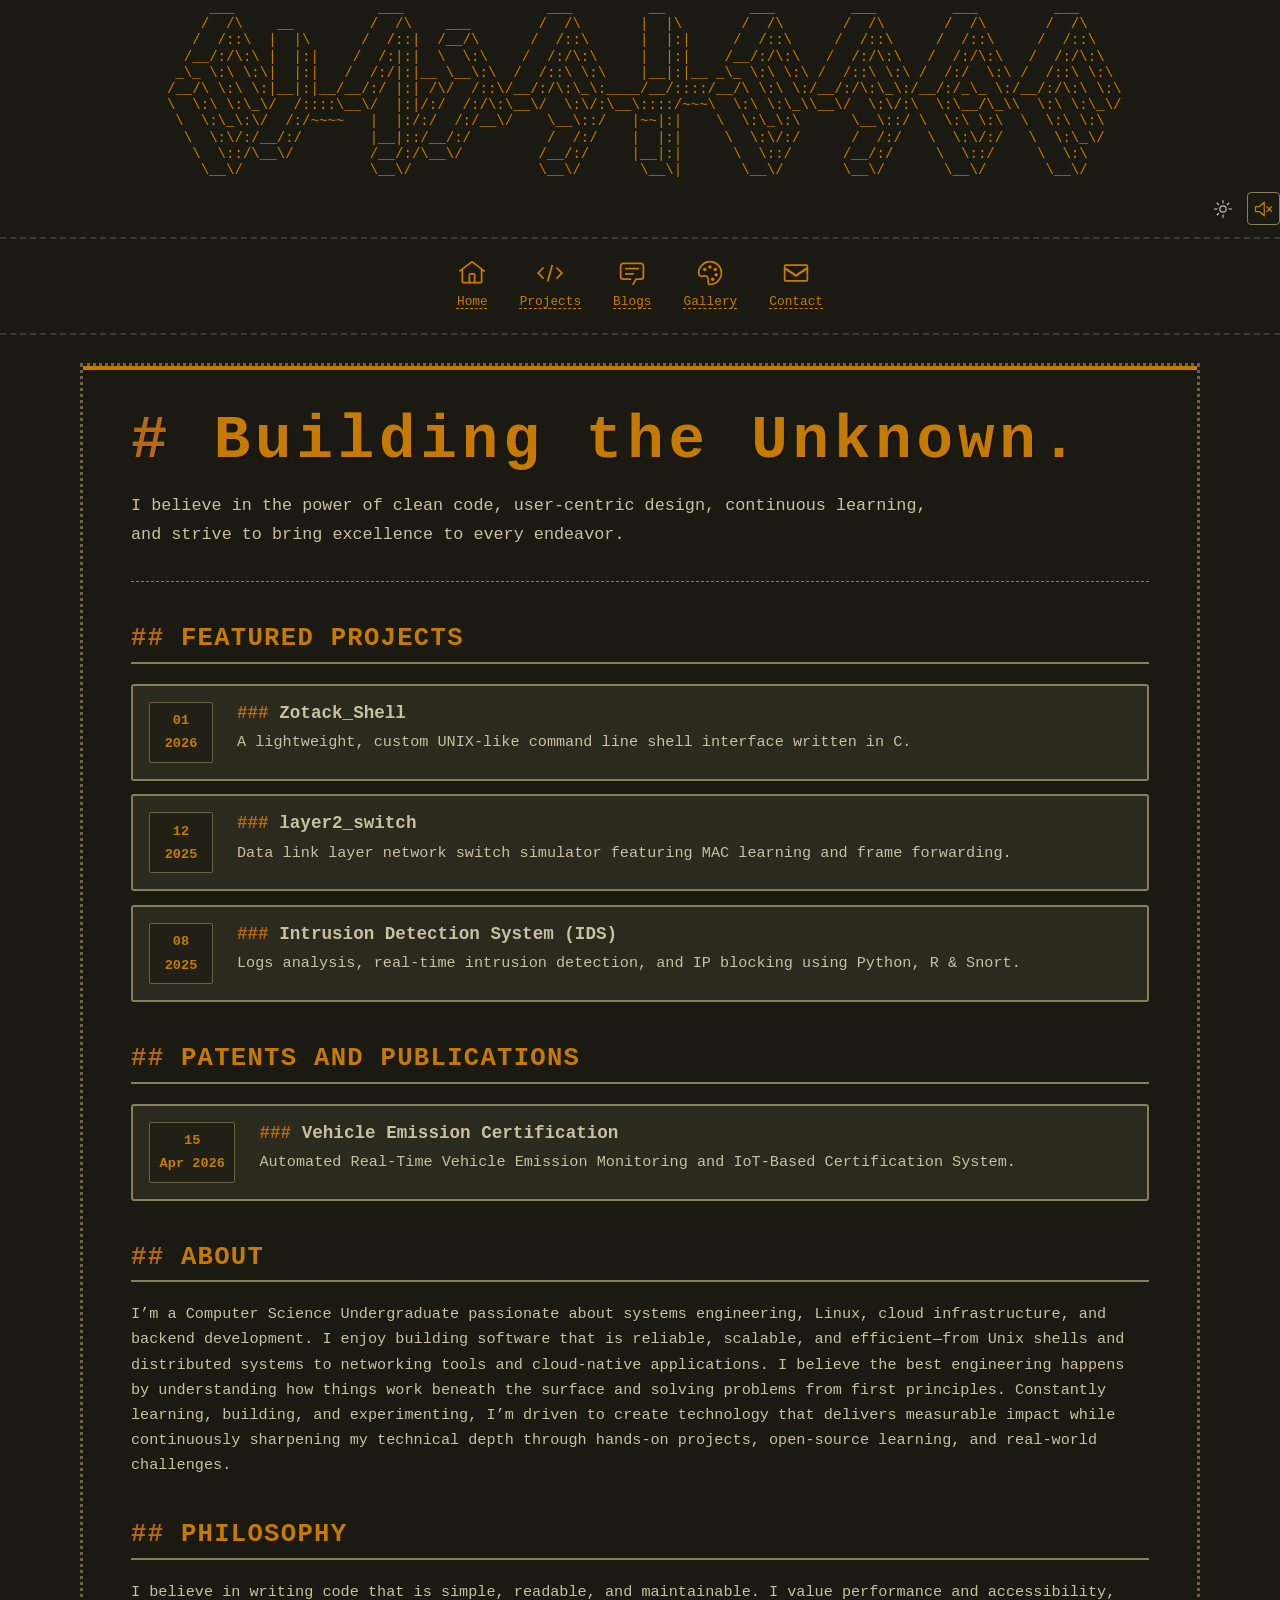
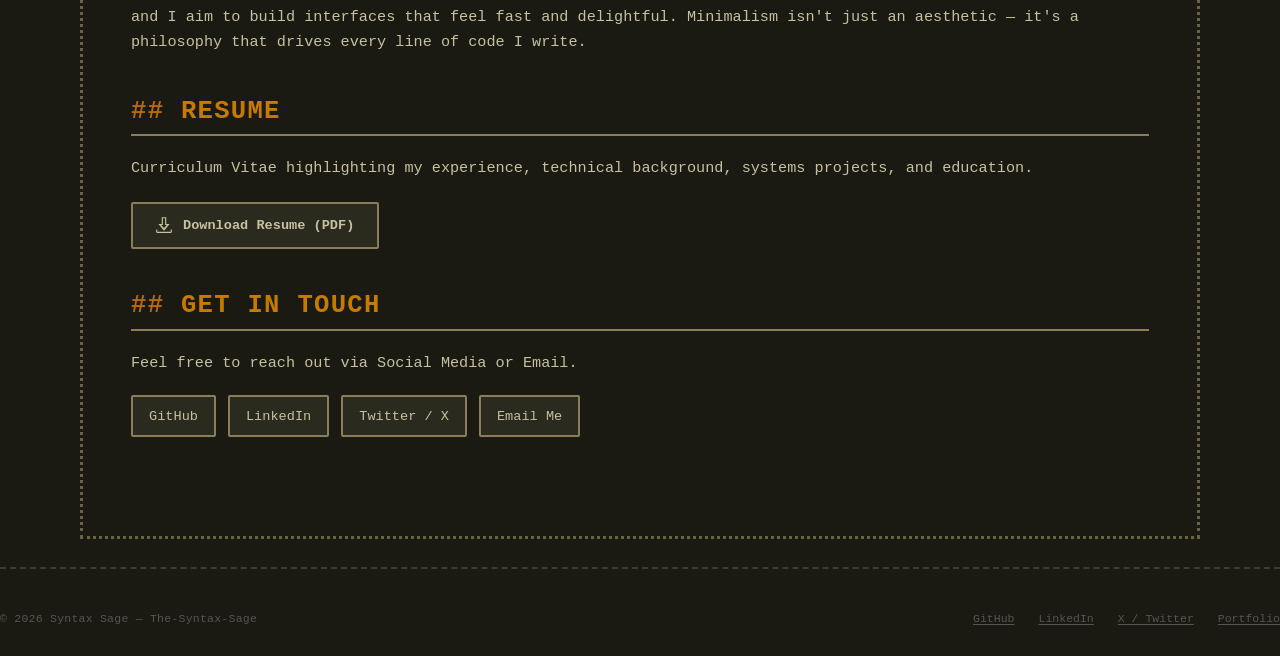
<file: index.html>
<!DOCTYPE html>
<html lang="en" class="dk">

<head>
    <meta charset="UTF-8">
    <meta name="viewport" content="width=device-width, initial-scale=1.0">
    <meta name="description" content="Portfolio — Syntax Sage Retro Demo 3">
    <meta property="og:title" content="Portfolio // Syntax Sage">
    <meta property="og:description" content="A fast, ultra-minimal retro styled personal portfolio">
    <meta property="og:type" content="website">
    <title>Portfolio Template // Syntax Sage</title>

    <link rel="stylesheet" href="style.css">

    <style>
        /* ===== DEMO PAGE 3 — RETRO TEMPLATE WITHOUT SEARCH ===== */

        body {
            max-width: 100%;
            padding: 0;
            background: var(--blog-bg);
            font-family: "Courier New", Courier, monospace;
        }

        /* Custom color tokens matching demo.html */
        :root {
            --blog-bg: #1a1a12;
            --blog-fg: #c8c0a0;
            --blog-heading: #c67a00;
            --blog-subtitle: #a09878;
            --blog-border: #8a7e5a;
            --blog-border-dot: #6a6244;
            --blog-card-border: #3a9bb5;
            --blog-card-bg: #2a2a1e;
            --blog-gold-line: #c67a00;
            --blog-count-fg: #b0a878;
        }

        html:not(.dk) {
            --blog-bg: #ffffff;
            --blog-fg: #2c2818;
            --blog-heading: #803200;
            --blog-subtitle: #4a3e20;
            --blog-border: #d0c8a8;
            --blog-border-dot: #b0a880;
            --blog-card-border: #3a9bb5;
            --blog-card-bg: #ffffff;
            --blog-gold-line: #803200;
            --blog-count-fg: #4a3e20;
        }

        /* Page wrapper with retro dotted border */
        .blog-page {
            max-width: 72rem;
            margin: 0 auto;
            padding: 1rem;
            min-height: 100vh;
        }

        .blog-frame {
            border: 3px dotted var(--blog-border-dot);
            padding: 2.5rem 3rem 3.5rem;
            position: relative;
        }

        /* Gold accent line at top */
        .blog-frame::before {
            content: "";
            position: absolute;
            top: 0;
            left: 0;
            right: 0;
            height: 4px;
            background: var(--blog-gold-line);
        }

        /* Retro Main Hero & Content Styling */
        .retro-hero {
            padding-bottom: 2rem;
            border-bottom: 1px dashed var(--blog-border);
            margin-bottom: 2.5rem;
        }

        .retro-hero h1 {
            font-family: "Courier New", Courier, monospace;
            font-size: clamp(2.2rem, 5vw, 3.8rem);
            font-weight: 900;
            color: var(--blog-heading);
            letter-spacing: 0.08em;
            margin: 0 0 1rem;
            line-height: 1.15;
            text-shadow: 2px 2px 0 rgba(0, 0, 0, 0.2);
        }

        .retro-hero p {
            font-size: 1.05rem;
            color: var(--blog-fg);
            line-height: 1.7;
            max-width: 52rem;
            margin: 0;
        }

        .retro-section {
            margin-bottom: 2.5rem;
        }

        .retro-section h2 {
            font-family: "Courier New", Courier, monospace;
            font-size: 1.6rem;
            font-weight: 800;
            color: var(--blog-heading);
            letter-spacing: 0.05em;
            margin-top: 0;
            margin-bottom: 1.25rem;
            padding-bottom: 0.4rem;
            border-bottom: 2px solid var(--blog-border);
            text-transform: uppercase;
        }

        .retro-section p {
            font-size: 0.95rem;
            line-height: 1.65;
            color: var(--blog-fg);
        }

        /* Retro List Layout for Featured Projects & Publications */
        .retro-list {
            list-style: none;
            padding: 0;
            margin: 0 0 2rem;
        }

        .retro-list-item {
            display: flex;
            align-items: flex-start;
            gap: 1.5rem;
            padding: 1rem;
            margin-bottom: 0.85rem;
            background: var(--blog-card-bg);
            border: 2px solid var(--blog-border);
            border-radius: 3px;
            transition: transform 0.2s ease, border-color 0.2s ease;
        }

        .retro-list-item:hover {
            transform: translateX(4px);
            border-color: var(--blog-heading);
        }

        .retro-time {
            display: flex;
            flex-direction: column;
            align-items: center;
            justify-content: center;
            min-width: 4rem;
            padding: 0.4rem 0.6rem;
            background: rgba(0, 0, 0, 0.25);
            border: 1px solid var(--blog-border-dot);
            color: var(--blog-heading);
            font-weight: bold;
            font-size: 0.85rem;
            text-align: center;
            border-radius: 2px;
        }

        .retro-item-content {
            flex: 1;
        }

        .retro-item-title {
            font-size: 1.1rem;
            font-weight: bold;
            margin: 0 0 0.35rem;
        }

        .retro-item-title a {
            color: var(--blog-fg);
            text-decoration: none;
            transition: color 0.2s ease;
        }

        .retro-item-title a:hover {
            color: var(--blog-heading);
            text-decoration: underline;
        }

        .retro-item-desc {
            font-size: 0.88rem;
            color: var(--blog-subtitle);
            line-height: 1.5;
            margin: 0;
        }

        /* Tags list */
        .retro-tags {
            display: flex;
            gap: 0.75rem;
            flex-wrap: wrap;
            list-style: none;
            padding: 0;
            margin-top: 1rem;
        }

        .retro-tag-btn {
            display: inline-block;
            padding: 0.45rem 1rem;
            border: 2px solid var(--blog-border);
            background: var(--blog-card-bg);
            color: var(--blog-fg);
            font-family: inherit;
            font-size: 0.85rem;
            text-decoration: none;
            border-radius: 2px;
            transition: all 0.2s ease;
        }

        .retro-tag-btn:hover {
            border-color: var(--blog-heading);
            color: var(--blog-heading);
        }

        /* ASCII Header Overrides */
        .ascii-header {
            overflow: hidden;
            text-align: center;
            margin-bottom: 0;
        }

        .ascii-header>div {
            display: flex;
            flex-direction: column;
            align-items: center;
            gap: 0;
        }

        .ascii-header .site-title {
            font-style: normal;
            font-weight: normal;
            width: 100%;
            overflow: hidden;
        }

        .ascii-header .site-title pre {
            font-family: "Courier New", Courier, monospace;
            font-size: clamp(0.35rem, 1.1vw, 0.9rem);
            line-height: 1.15;
            color: var(--title-fg);
            margin: 0;
            padding: 0;
            white-space: pre;
            display: inline-block;
            text-align: left;
        }

        .header-controls {
            display: flex;
            flex-direction: row;
            justify-content: space-between;
            align-items: center;
            width: 100%;
            margin-top: 0.25rem;
        }

        nav {
            padding: 0.5rem 2.5rem;
        }

        @media (max-width: 768px) {
            .blog-frame {
                padding: 1.5rem 1.25rem 2rem;
            }

            .retro-list-item {
                flex-direction: column;
                gap: 0.75rem;
            }

            .retro-time {
                align-self: flex-start;
                flex-direction: row;
                gap: 0.4rem;
                min-width: auto;
            }

            nav {
                padding: 0.5rem 1rem;
            }
        }
    </style>
</head>

<body>
    <svg xmlns="http://www.w3.org/2000/svg" style="display:none">
        <symbol id="home" viewBox="0 0 32 32">
            <path
                d="M16.6123,2.2138a1.01,1.01,0,0,0-1.2427,0L1,13.4194l1.2427,1.5717L4,13.6209V26a2.0041,2.0041,0,0,0,2,2H26a2.0037,2.0037,0,0,0,2-2V13.63L29.7573,15,31,13.4282ZM18,26H14V18h4Zm2,0V18a2.0023,2.0023,0,0,0-2-2H14a2.002,2.002,0,0,0-2,2v8H6V12.0615l10-7.79,10,7.8005V26Z">
            </path>
        </symbol>
        <symbol id="chat" viewBox="0 0 32 32">
            <path
                d="M17.74,30,16,29l4-7h6a2,2,0,0,0,2-2V8a2,2,0,0,0-2-2H6A2,2,0,0,0,4,8V20a2,2,0,0,0,2,2h9v2H6a4,4,0,0,1-4-4V8A4,4,0,0,1,6,4H26a4,4,0,0,1,4,4V20a4,4,0,0,1-4,4H21.16Z">
            </path>
            <rect x="8" y="10" width="16" height="2"></rect>
            <rect x="8" y="16" width="10" height="2"></rect>
        </symbol>
        <symbol id="color-palette" viewBox="0 0 32 32">
            <circle cx="10" cy="12" r="2"></circle>
            <circle cx="16" cy="9" r="2"></circle>
            <circle cx="22" cy="12" r="2"></circle>
            <circle cx="23" cy="18" r="2"></circle>
            <circle cx="19" cy="23" r="2"></circle>
            <path
                d="M16.54,2A14,14,0,0,0,2,16a4.82,4.82,0,0,0,6.09,4.65l1.12-.31A3,3,0,0,1,13,23.24V27a3,3,0,0,0,3,3A14,14,0,0,0,30,15.46,14.05,14.05,0,0,0,16.54,2Zm8.11,22.31A11.93,11.93,0,0,1,16,28a1,1,0,0,1-1-1V23.24a5,5,0,0,0-5-5,5.07,5.07,0,0,0-1.33.18l-1.12.31A2.82,2.82,0,0,1,4,16,12,12,0,0,1,16.47,4,12.18,12.18,0,0,1,28,15.53,11.89,11.89,0,0,1,24.65,24.32Z">
            </path>
        </symbol>
        <symbol id="idea" viewBox="0 0 32 32">
            <rect x="11" y="24" width="10" height="2"></rect>
            <rect x="13" y="28" width="6" height="2"></rect>
            <path
                d="M16,2A10,10,0,0,0,6,12a9.19,9.19,0,0,0,3.46,7.62c1,.93,1.54,1.46,1.54,2.38h2c0-1.84-1.11-2.87-2.19-3.86A7.2,7.2,0,0,1,8,12a8,8,0,0,1,16,0,7.2,7.2,0,0,1-2.82,6.14c-1.07,1-2.18,2-2.18,3.86h2c0-.92.53-1.45,1.54-2.39A9.18,9.18,0,0,0,26,12,10,10,0,0,0,16,2Z">
            </path>
        </symbol>
        <symbol id="light" viewBox="0 0 32 32">
            <rect x="15" y="2" width="2" height="5"></rect>
            <rect x="21.6675" y="6.8536" width="4.958" height="1.9998"
                transform="translate(1.5191 19.3744) rotate(-45)"></rect>
            <rect x="25" y="15" width="5" height="2"></rect>
            <rect x="23.1466" y="21.6675" width="1.9998" height="4.958"
                transform="translate(-100.0018 24.1465) rotate(-45)"></rect>
            <rect x="15" y="25" width="2" height="5"></rect>
            <rect x="5.3745" y="23.1466" width="4.958" height="1.9998"
                transform="translate(-14.7739 12.6256) rotate(-45)"></rect>
            <rect x="2" y="15" width="5" height="2"></rect>
            <rect x="6.8536" y="5.3745" width="1.9998" height="4.958" transform="translate(-3.253 7.8535) rotate(-45)">
            </rect>
            <path d="M16,12a4,4,0,1,1-4,4,4.0045,4.0045,0,0,1,4-4m0-2a6,6,0,1,0,6,6,6,6,0,0,0-6-6Z"></path>
        </symbol>
        <symbol id="asleep" viewBox="0 0 32 32">
            <path
                d="M13.5025,5.4136A15.0755,15.0755,0,0,0,25.096,23.6082a11.1134,11.1134,0,0,1-7.9749,3.3893c-.1385,0-.2782.0051-.4178,0A11.0944,11.0944,0,0,1,13.5025,5.4136M14.98,3a1.0024,1.0024,0,0,0-.1746.0156A13.0959,13.0959,0,0,0,16.63,28.9973c.1641.006.3282,0,.4909,0a13.0724,13.0724,0,0,0,10.702-5.5556,1.0094,1.0094,0,0,0-.7833-1.5644A13.08,13.08,0,0,1,15.8892,4.38,1.0149,1.0149,0,0,0,14.98,3Z">
            </path>
        </symbol>
        <symbol id="code" viewBox="0 0 32 32">
            <path d="M31,16l-7,7-1.41-1.41L28.17,16l-5.58-5.59L24,9l7,7z"></path>
            <path d="M1,16l7-7,1.41,1.41L3.83,16l5.58,5.59L8,23L1,16z"></path>
            <path d="M12.419,25.484L17.639,6.516l1.932,.516-5.22,18.968-1.932-.516z"></path>
        </symbol>
        <symbol id="user" viewBox="0 0 32 32">
            <path d="M16,4a5,5,0,1,1-5,5,5,5,0,0,1,5-5m0-2a7,7,0,1,0,7,7A7,7,0,0,0,16,2Z"></path>
            <path d="M26,30H24V25a5,5,0,0,0-5-5H13a5,5,0,0,0-5,5v5H6V25a7,7,0,0,1,7-7h6a7,7,0,0,1,7,7Z"></path>
        </symbol>
        <symbol id="email" viewBox="0 0 32 32">
            <path
                d="M28,6H4A2,2,0,0,0,2,8V24a2,2,0,0,0,2,2H28a2,2,0,0,0,2-2V8A2,2,0,0,0,28,6Zm0,2V9.46l-12,8-12-8V8ZM4,24V12.54l11.43,7.62a1,1,0,0,0,1.14,0L28,12.54V24Z">
            </path>
        </symbol>
        <symbol id="volume-on" viewBox="0 0 32 32">
            <path
                d="M23.41,25.25a1,1,0,0,1-.71-.29,1,1,0,0,1,0-1.42,8.58,8.58,0,0,0,0-12.13,1,1,0,0,1,1.41-1.41,10.58,10.58,0,0,1,0,14.96A1,1,0,0,1,23.41,25.25Z">
            </path>
            <path
                d="M21,22.74a1,1,0,0,1-.71-.3,1,1,0,0,1,0-1.41,4.57,4.57,0,0,0,0-6.47,1,1,0,0,1,1.41-1.41,6.57,6.57,0,0,1,0,9.29A1,1,0,0,1,21,22.74Z">
            </path>
            <path
                d="M18,28a1,1,0,0,1-.62-.22L9.56,21H4a1,1,0,0,1-1-1V12a1,1,0,0,1,1-1H9.56l7.82-6.78A1,1,0,0,1,19,5V27a1,1,0,0,1-.58.91A1,1,0,0,1,18,28ZM5,19h5a1,1,0,0,1,.62.22L17,24.18V7.82L10.62,12.78A1,1,0,0,1,10,13H5Z">
            </path>
        </symbol>
        <symbol id="volume-off" viewBox="0 0 32 32">
            <path
                d="M31,12.41,29.59,11,26,14.59,22.41,11,21,12.41,24.59,16,21,19.59,22.41,21,26,17.41,29.59,21,31,19.59,27.41,16Z">
            </path>
            <path
                d="M18,28a1,1,0,0,1-.62-.22L9.56,21H4a1,1,0,0,1-1-1V12a1,1,0,0,1,1-1H9.56l7.82-6.78A1,1,0,0,1,19,5V27a1,1,0,0,1-.58.91A1,1,0,0,1,18,28ZM5,19h5a1,1,0,0,1,.62.22L17,24.18V7.82L10.62,12.78A1,1,0,0,1,10,13H5Z">
            </path>
        </symbol>
    </svg>

    <!-- ===== ASCII Site Header ===== -->
    <header class="ascii-header">
        <div>
            <span class="site-title">
                <pre>
      ___                 ___                 ___         __          ___         ___         ___         ___     
     /  /\    __         /  /\    ___        /  /\       |  |\       /  /\       /  /\       /  /\       /  /\    
    /  /::\  |  |\      /  /::|  /__/\      /  /::\      |  |:|     /  /::\     /  /::\     /  /::\     /  /::\   
   /__/:/\:\ |  |:|    /  /:|:|  \  \:\    /  /:/\:\     |  |:|    /__/:/\:\   /  /:/\:\   /  /:/\:\   /  /:/\:\  
  _\_ \:\ \:\|  |:|   /  /:/|:|__ \__\:\  /  /::\ \:\    |__|:|__ _\_ \:\ \:\ /  /::\ \:\ /  /:/  \:\ /  /::\ \:\ 
 /__/\ \:\ \:|__|:|__/__/:/ |:| /\/  /::\/__/:/\:\_\:____/__/::::/__/\ \:\ \:/__/:/\:\_\:/__/:/_\_ \:/__/:/\:\ \:\
 \  \:\ \:\_\/  /::::\__\/  |:|/:/  /:/\:\__\/  \:\/:\__\::::/~~~\  \:\ \:\_\\__\/  \:\/:\  \:\__/\_\\  \:\ \:\_\/
  \  \:\_\:\/  /:/~~~~   |  |:/:/  /:/__\/    \__\::/   |~~|:|    \  \:\_\:\      \__\::/ \  \:\ \:\  \  \:\ \:\  
   \  \:\/:/__/:/        |__|::/__/:/         /  /:/    |  |:|     \  \:\/:/      /  /:/   \  \:\/:/   \  \:\_\/  
    \  \::/\__\/         /__/:/\__\/         /__/:/     |__|:|      \  \::/      /__/:/     \  \::/     \  \:\    
     \__\/               \__\/               \__\/       \__\|       \__\/       \__\/       \__\/       \__\/    </pre>
            </span>
            <div class="header-controls">
                <a href="#" class="theme" id="theme-toggle" aria-label="Toggle theme">
                    <svg>
                        <use href="#light"></use>
                    </svg>
                    <svg>
                        <use href="#asleep"></use>
                    </svg>
                </a>
                <button class="music-toggle" id="music-toggle" aria-label="Toggle music" title="Toggle music">
                    <svg class="music-on-icon">
                        <use href="#volume-on"></use>
                    </svg>
                    <svg class="music-off-icon" style="display:none">
                        <use href="#volume-off"></use>
                    </svg>
                </button>
            </div>
        </div>
    </header>

    <hr>

    <!-- ===== Navigation ===== -->
    <nav>
        <a href="index.html" aria-label="Home">
            <svg>
                <use href="#home"></use>
            </svg><span class="s">Home</span>
        </a>
        <a href="projects.html" aria-label="Projects">
            <svg>
                <use href="#code"></use>
            </svg><span class="s">Projects</span>
        </a>
        <a href="blogs.html" aria-label="Blogs">
            <svg>
                <use href="#chat"></use>
            </svg><span class="s">Blogs</span>
        </a>
        <a href="gallery.html" aria-label="Gallery">
            <svg>
                <use href="#color-palette"></use>
            </svg><span class="s">Gallery</span>
        </a>
        <a href="contact.html" aria-label="Contact">
            <svg>
                <use href="#email"></use>
            </svg><span class="s">Contact</span>
        </a>
    </nav>

    <hr>

    <!-- ===== RETRO DEMO 3 MAIN CONTENT ===== -->
    <main>
        <div class="blog-page">
            <div class="blog-frame">

                <!-- Hero Section -->
                <div class="retro-hero">
                    <h1>Building the Unknown.</h1>
                    <p>
                        I believe in the power of clean code, user-centric design, continuous learning, and strive to
                        bring excellence to every endeavor.
                    </p>
                </div>

                <!-- Featured Projects Section -->
                <div class="retro-section">
                    <h2>Featured Projects</h2>
                    <ul class="retro-list">
                        <li class="retro-list-item">
                            <div class="retro-time">
                                <span>01</span>
                                <span>2026</span>
                            </div>
                            <div class="retro-item-content">
                                <h3 class="retro-item-title">
                                    <a href="https://github.com/Ritesh-Sharma710/ZOTACK_SHELL" target="_blank"
                                        rel="noopener">Zotack_Shell</a>
                                </h3>
                                <p class="retro-item-desc">A lightweight, custom UNIX-like command line shell interface
                                    written in C.</p>
                            </div>
                        </li>
                        <li class="retro-list-item">
                            <div class="retro-time">
                                <span>12</span>
                                <span>2025</span>
                            </div>
                            <div class="retro-item-content">
                                <h3 class="retro-item-title">
                                    <a href="https://github.com/Ritesh-Sharma710/layer2_switch" target="_blank"
                                        rel="noopener">layer2_switch</a>
                                </h3>
                                <p class="retro-item-desc">Data link layer network switch simulator featuring MAC
                                    learning and frame forwarding.</p>
                            </div>
                        </li>
                        <li class="retro-list-item">
                            <div class="retro-time">
                                <span>08</span>
                                <span>2025</span>
                            </div>
                            <div class="retro-item-content">
                                <h3 class="retro-item-title">
                                    <a href="projects.html">Intrusion Detection System (IDS)</a>
                                </h3>
                                <p class="retro-item-desc">Logs analysis, real-time intrusion detection, and IP blocking
                                    using Python, R & Snort.</p>
                            </div>
                        </li>
                    </ul>
                </div>

                <!-- Patents and Publications Section -->
                <div class="retro-section">
                    <h2>Patents and Publications</h2>
                    <ul class="retro-list">
                        <li class="retro-list-item">
                            <div class="retro-time">
                                <span>15</span>
                                <span>Apr 2026</span>
                            </div>
                            <div class="retro-item-content">
                                <h3 class="retro-item-title">
                                    <a href="javascript:void(0);">Vehicle Emission Certification</a>
                                </h3>
                                <p class="retro-item-desc">Automated Real-Time Vehicle Emission Monitoring and IoT-Based
                                    Certification System.</p>
                            </div>
                        </li>
                    </ul>
                </div>

                <!-- About Section -->
                <div class="retro-section">
                    <h2>About</h2>
                    <p>
                        I’m a Computer Science Undergraduate passionate about systems engineering, Linux,
                        cloud infrastructure, and backend development.
                        I enjoy building software that is reliable, scalable, and efficient—from Unix shells and
                        distributed systems to networking tools and cloud-native applications.
                        I believe the best engineering happens by understanding how things work beneath the surface and
                        solving problems from first principles. Constantly learning, building,
                        and experimenting, I’m driven to create technology that delivers measurable impact while
                        continuously sharpening my technical depth through hands-on projects, open-source learning,
                        and real-world challenges.
                    </p>
                </div>

                <!-- Philosophy Section -->
                <div class="retro-section">
                    <h2>Philosophy</h2>
                    <p>
                        I believe in writing code that is simple, readable, and maintainable. I value performance and
                        accessibility, and I aim to build interfaces that feel fast and delightful. Minimalism isn't
                        just an aesthetic — it's a philosophy that drives every line of code I write.
                    </p>
                </div>

                <!-- Resume Section -->
                <div class="retro-section">
                    <h2>Resume</h2>
                    <p>
                        Curriculum Vitae highlighting my experience, technical background, systems projects, and education.
                    </p>
                    <div style="margin-top: 1.25rem;">
                        <a href="resume/website_resume_.pdf" download="Ritesh_Sharma_Resume.pdf" class="retro-tag-btn"
                            style="display: inline-flex; align-items: center; gap: 0.6rem; font-weight: bold; padding: 0.65rem 1.4rem;">
                            <svg width="18" height="18" viewBox="0 0 32 32" fill="currentColor" style="vertical-align: middle;">
                                <path d="M26,14H20V2H12V14H6L16,26,26,14ZM14,4h4v12h3.17L16,21.17,10.83,16H14V4Z"></path>
                                <path d="M28,28H4v-4H2v4a2,2,0,0,0,2,2H28a2,2,0,0,0,2-2V24H28Z"></path>
                            </svg>
                            <span>Download Resume (PDF)</span>
                        </a>
                    </div>
                </div>

                <!-- Get in Touch Section -->
                <div class="retro-section">
                    <h2>Get in Touch</h2>
                    <p>
                        Feel free to reach out via Social Media or Email.
                    </p>
                    <ul class="retro-tags">
                        <li><a href="https://github.com/Ritesh-Sharma710" target="_blank" rel="noopener"
                                class="retro-tag-btn">GitHub</a></li>
                        <li><a href="https://www.linkedin.com/in/ritesh-sharma-3aa43632b" target="_blank" rel="noopener"
                                class="retro-tag-btn">LinkedIn</a></li>
                        <li><a href="https://x.com/rizie_rizzler?s=21" target="_blank" rel="noopener"
                                class="retro-tag-btn">Twitter / X</a></li>
                        <li><a href="contact.html" class="retro-tag-btn">Email Me</a></li>
                    </ul>
                </div>

            </div>
            <!-- end blog-frame -->
        </div>
        <!-- end blog-page -->
    </main>

    <hr>

    <!-- Footer -->
    <footer class="site-footer">
        <span class="site-footer-copy">&copy; 2026 Syntax Sage — The-Syntax-Sage</span>
        <ul class="site-footer-links">
            <li><a href="https://github.com/Ritesh-Sharma710" target="_blank" rel="noopener">GitHub</a></li>
            <li><a href="https://www.linkedin.com/in/ritesh-sharma-3aa43632b" target="_blank"
                    rel="noopener">LinkedIn</a></li>
            <li><a href="https://x.com/rizie_rizzler?s=21" target="_blank" rel="noopener">X / Twitter</a></li>
            <li><a href="index.html">Portfolio</a></li>
        </ul>
    </footer>

    <script src="script.js"></script>
</body>

</html>
</file>
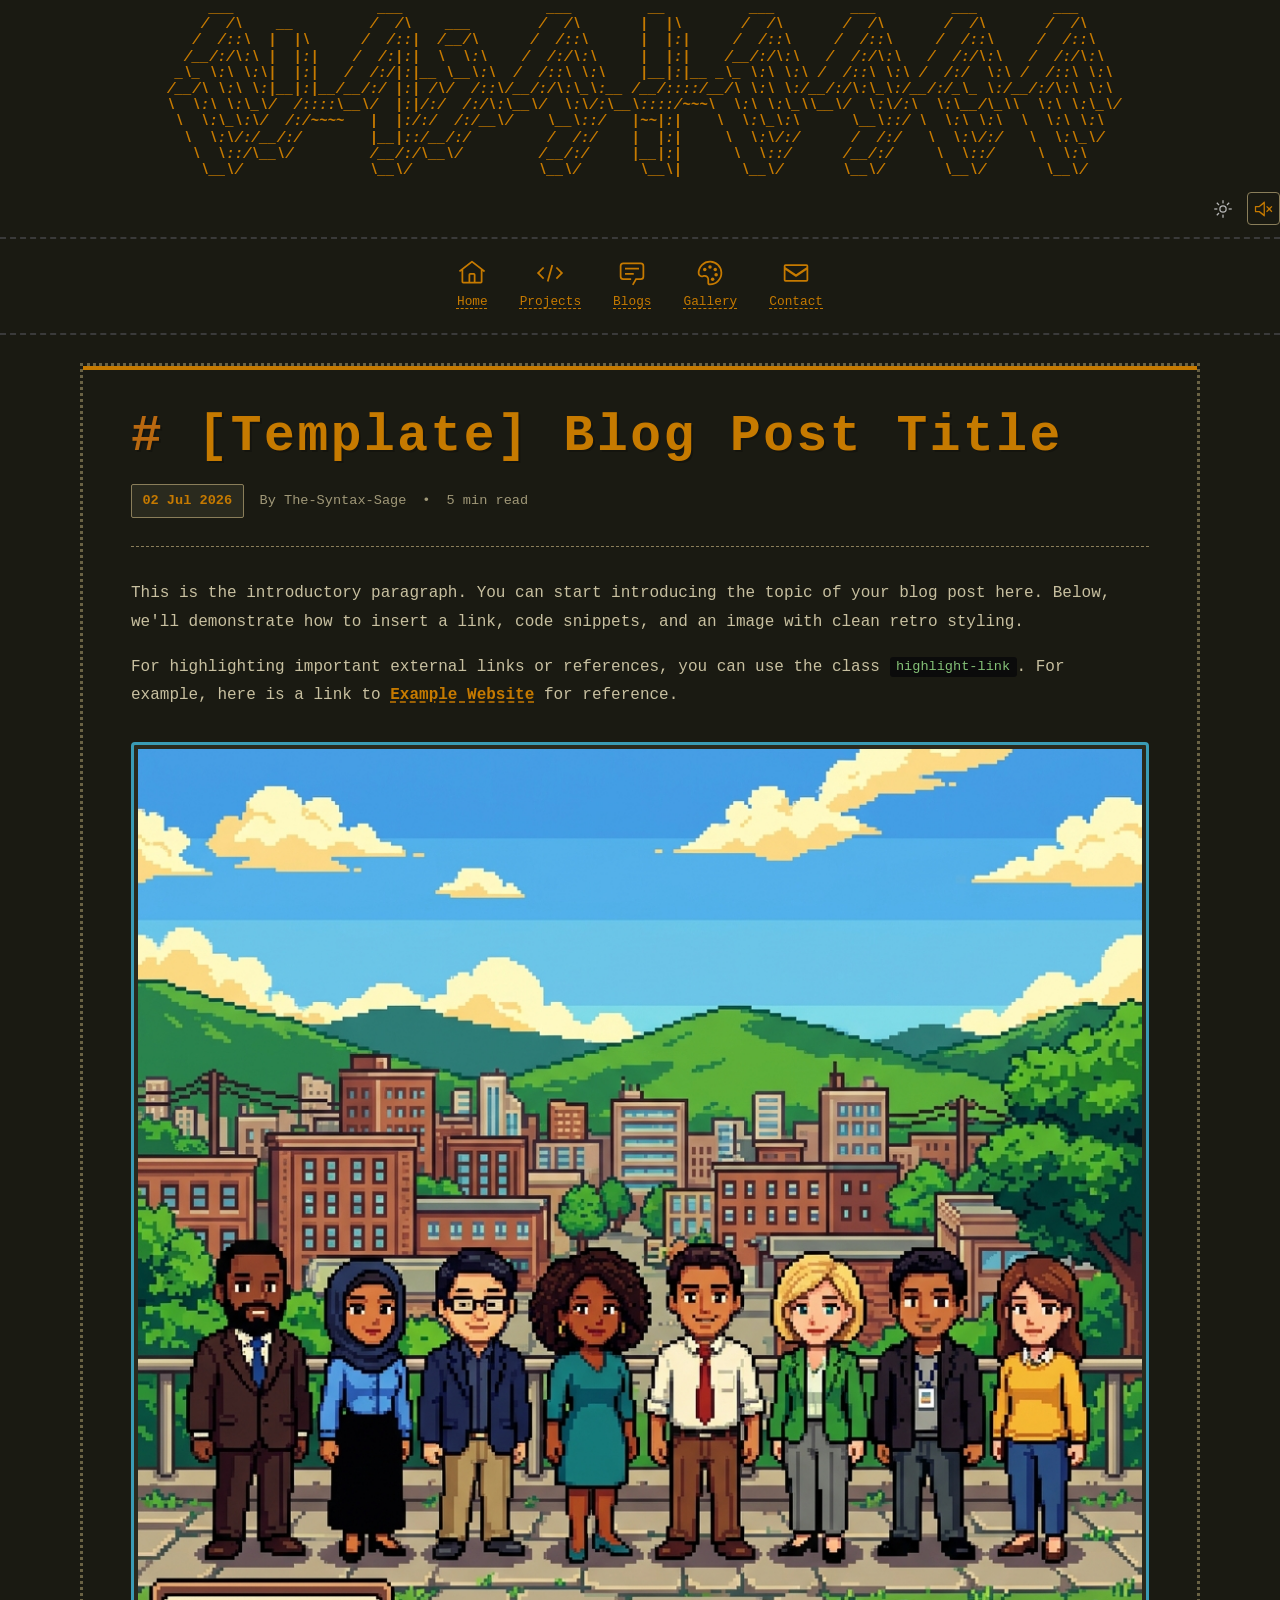
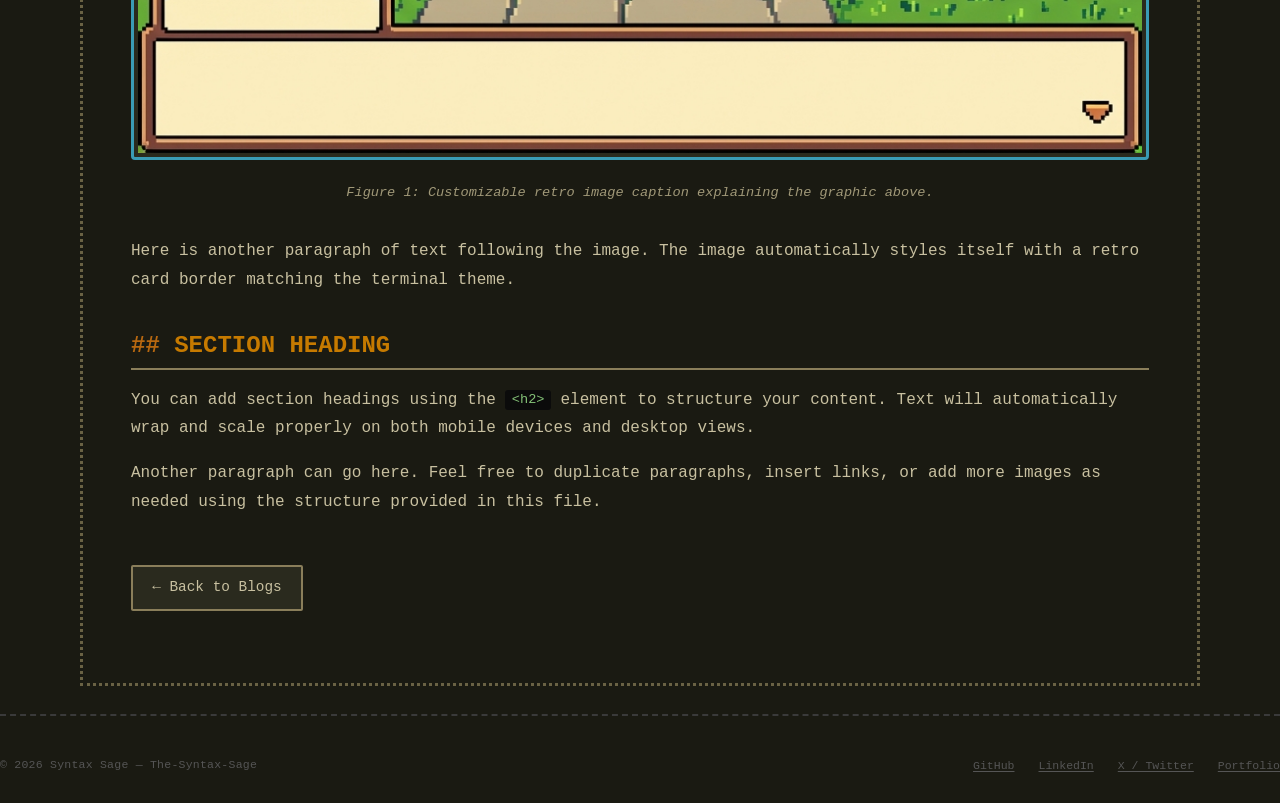
<file: blog_template.html>
<!DOCTYPE html>
<html lang="en" class="dk">

<head>
    <meta charset="UTF-8">
    <meta name="viewport" content="width=device-width, initial-scale=1.0">
    <meta name="description" content="[Blog Post Title Here] - Blog Post Template">
    <meta property="og:title" content="[Blog Post Title Here]">
    <meta property="og:description" content="[Short description of the blog post]">
    <meta property="og:type" content="article">
    <title>[Blog Post Title Here] // Syntax Sage</title>

    <link rel="stylesheet" href="style.css">

    <style>
        /* ===== RETRO BLOG TEMPLATE ===== */

        body {
            max-width: 100%;
            padding: 0;
            background: var(--blog-bg);
            font-family: "Courier New", Courier, monospace;
        }

        /* Custom color tokens matching demo.html */
        :root {
            --blog-bg: #1a1a12;
            --blog-fg: #c8c0a0;
            --blog-heading: #c67a00;
            --blog-subtitle: #a09878;
            --blog-border: #8a7e5a;
            --blog-border-dot: #6a6244;
            --blog-card-border: #3a9bb5;
            --blog-card-bg: #2a2a1e;
            --blog-gold-line: #c67a00;
            --blog-count-fg: #b0a878;
        }

        html:not(.dk) {
            --blog-bg: #ffffff;
            --blog-fg: #2c2818;
            --blog-heading: #803200;
            --blog-subtitle: #4a3e20;
            --blog-border: #d0c8a8;
            --blog-border-dot: #b0a880;
            --blog-card-border: #3a9bb5;
            --blog-card-bg: #ffffff;
            --blog-gold-line: #803200;
            --blog-count-fg: #4a3e20;
        }

        /* Page wrapper with retro dotted border */
        .blog-page {
            max-width: 72rem;
            margin: 0 auto;
            padding: 1rem;
            min-height: 100vh;
        }

        .blog-frame {
            border: 3px dotted var(--blog-border-dot);
            padding: 2.5rem 3rem 3.5rem;
            position: relative;
        }

        /* Gold accent line at top */
        .blog-frame::before {
            content: "";
            position: absolute;
            top: 0;
            left: 0;
            right: 0;
            height: 4px;
            background: var(--blog-gold-line);
        }

        /* Post Header */
        .post-header {
            padding-bottom: 1.75rem;
            border-bottom: 1px dashed var(--blog-border);
            margin-bottom: 2rem;
        }

        .post-header h1 {
            font-family: "Courier New", Courier, monospace;
            font-size: clamp(2rem, 4.5vw, 3.2rem);
            font-weight: 900;
            color: var(--blog-heading);
            letter-spacing: 0.05em;
            margin: 0 0 1rem;
            line-height: 1.2;
            text-shadow: 2px 2px 0 rgba(0, 0, 0, 0.2);
        }

        .post-meta {
            display: flex;
            align-items: center;
            gap: 1rem;
            flex-wrap: wrap;
            font-size: 0.85rem;
            color: var(--blog-subtitle);
        }

        .post-date-badge {
            background: var(--blog-card-bg);
            color: var(--blog-heading);
            border: 1px solid var(--blog-border);
            padding: 0.25rem 0.65rem;
            border-radius: 2px;
            font-weight: bold;
        }

        /* Content elements */
        .blog-frame article {
            color: var(--blog-fg);
            line-height: 1.8;
            font-size: 1rem;
        }

        .blog-frame article h2 {
            font-family: "Courier New", Courier, monospace;
            font-size: 1.5rem;
            font-weight: bold;
            color: var(--blog-heading);
            margin: 2.2rem 0 1rem;
            padding-bottom: 0.4rem;
            border-bottom: 2px solid var(--blog-border);
            text-transform: uppercase;
        }

        .blog-frame article p {
            margin: 1rem 0;
        }

        .post-image-container {
            margin: 2rem 0;
            text-align: center;
        }

        .post-image {
            max-width: 100%;
            height: auto;
            border: 3px solid var(--blog-card-border);
            border-radius: 4px;
            padding: 0.25rem;
            background: var(--blog-card-bg);
        }

        .post-image-caption {
            font-size: 0.85rem;
            color: var(--blog-subtitle);
            margin-top: 0.6rem;
            font-style: italic;
        }

        .highlight-link {
            color: var(--blog-heading);
            font-weight: bold;
            text-decoration: underline;
            text-decoration-style: dashed;
            transition: all 0.2s ease;
        }

        .highlight-link:hover {
            color: var(--blog-fg);
            text-decoration-style: solid;
        }

        .retro-tag-btn {
            display: inline-block;
            padding: 0.5rem 1.2rem;
            border: 2px solid var(--blog-border);
            background: var(--blog-card-bg);
            color: var(--blog-fg);
            font-family: inherit;
            font-size: 0.9rem;
            text-decoration: none;
            border-radius: 2px;
            transition: all 0.2s ease;
        }

        .retro-tag-btn:hover {
            border-color: var(--blog-heading);
            color: var(--blog-heading);
        }

        /* ASCII Header Overrides */
        .ascii-header {
            overflow: hidden;
            text-align: center;
            margin-bottom: 0;
        }

        .ascii-header>div {
            display: flex;
            flex-direction: column;
            align-items: center;
            gap: 0;
        }

        .ascii-header .site-title pre {
            font-family: "Courier New", Courier, monospace;
            font-size: clamp(0.35rem, 1.1vw, 0.9rem);
            line-height: 1.15;
            color: var(--title-fg);
            margin: 0;
            padding: 0;
            white-space: pre;
            display: inline-block;
            text-align: left;
        }

        .header-controls {
            display: flex;
            flex-direction: row;
            justify-content: space-between;
            align-items: center;
            width: 100%;
            margin-top: 0.25rem;
        }

        nav {
            padding: 0.5rem 2.5rem;
        }

        @media (max-width: 768px) {
            .blog-frame {
                padding: 1.5rem 1.25rem 2rem;
            }

            nav {
                padding: 0.5rem 1rem;
            }
        }
    </style>
</head>

<body>
    <svg xmlns="http://www.w3.org/2000/svg" style="display:none">
        <symbol id="home" viewBox="0 0 32 32">
            <path
                d="M16.6123,2.2138a1.01,1.01,0,0,0-1.2427,0L1,13.4194l1.2427,1.5717L4,13.6209V26a2.0041,2.0041,0,0,0,2,2H26a2.0037,2.0037,0,0,0,2-2V13.63L29.7573,15,31,13.4282ZM18,26H14V18h4Zm2,0V18a2.0023,2.0023,0,0,0-2-2H14a2.002,2.002,0,0,0-2,2v8H6V12.0615l10-7.79,10,7.8005V26Z">
            </path>
        </symbol>
        <symbol id="chat" viewBox="0 0 32 32">
            <path
                d="M17.74,30,16,29l4-7h6a2,2,0,0,0,2-2V8a2,2,0,0,0-2-2H6A2,2,0,0,0,4,8V20a2,2,0,0,0,2,2h9v2H6a4,4,0,0,1-4-4V8A4,4,0,0,1,6,4H26a4,4,0,0,1,4,4V20a4,4,0,0,1-4,4H21.16Z">
            </path>
            <rect x="8" y="10" width="16" height="2"></rect>
            <rect x="8" y="16" width="10" height="2"></rect>
        </symbol>
        <symbol id="color-palette" viewBox="0 0 32 32">
            <circle cx="10" cy="12" r="2"></circle>
            <circle cx="16" cy="9" r="2"></circle>
            <circle cx="22" cy="12" r="2"></circle>
            <circle cx="23" cy="18" r="2"></circle>
            <circle cx="19" cy="23" r="2"></circle>
            <path
                d="M16.54,2A14,14,0,0,0,2,16a4.82,4.82,0,0,0,6.09,4.65l1.12-.31A3,3,0,0,1,13,23.24V27a3,3,0,0,0,3,3A14,14,0,0,0,30,15.46,14.05,14.05,0,0,0,16.54,2Zm8.11,22.31A11.93,11.93,0,0,1,16,28a1,1,0,0,1-1-1V23.24a5,5,0,0,0-5-5,5.07,5.07,0,0,0-1.33.18l-1.12.31A2.82,2.82,0,0,1,4,16,12,12,0,0,1,16.47,4,12.18,12.18,0,0,1,28,15.53,11.89,11.89,0,0,1,24.65,24.32Z">
            </path>
        </symbol>
        <symbol id="idea" viewBox="0 0 32 32">
            <rect x="11" y="24" width="10" height="2"></rect>
            <rect x="13" y="28" width="6" height="2"></rect>
            <path
                d="M16,2A10,10,0,0,0,6,12a9.19,9.19,0,0,0,3.46,7.62c1,.93,1.54,1.46,1.54,2.38h2c0-1.84-1.11-2.87-2.19-3.86A7.2,7.2,0,0,1,8,12a8,8,0,0,1,16,0,7.2,7.2,0,0,1-2.82,6.14c-1.07,1-2.18,2-2.18,3.86h2c0-.92.53-1.45,1.54-2.39A9.18,9.18,0,0,0,26,12,10,10,0,0,0,16,2Z">
            </path>
        </symbol>
        <symbol id="light" viewBox="0 0 32 32">
            <rect x="15" y="2" width="2" height="5"></rect>
            <rect x="21.6675" y="6.8536" width="4.958" height="1.9998"
                transform="translate(1.5191 19.3744) rotate(-45)"></rect>
            <rect x="25" y="15" width="5" height="2"></rect>
            <rect x="23.1466" y="21.6675" width="1.9998" height="4.958"
                transform="translate(-100.0018 24.1465) rotate(-45)"></rect>
            <rect x="15" y="25" width="2" height="5"></rect>
            <rect x="5.3745" y="23.1466" width="4.958" height="1.9998"
                transform="translate(-14.7739 12.6256) rotate(-45)"></rect>
            <rect x="2" y="15" width="5" height="2"></rect>
            <rect x="6.8536" y="5.3745" width="1.9998" height="4.958" transform="translate(-3.253 7.8535) rotate(-45)">
            </rect>
            <path d="M16,12a4,4,0,1,1-4,4,4.0045,4.0045,0,0,1,4-4m0-2a6,6,0,1,0,6,6,6,6,0,0,0-6-6Z"></path>
        </symbol>
        <symbol id="asleep" viewBox="0 0 32 32">
            <path
                d="M13.5025,5.4136A15.0755,15.0755,0,0,0,25.096,23.6082a11.1134,11.1134,0,0,1-7.9749,3.3893c-.1385,0-.2782.0051-.4178,0A11.0944,11.0944,0,0,1,13.5025,5.4136M14.98,3a1.0024,1.0024,0,0,0-.1746.0156A13.0959,13.0959,0,0,0,16.63,28.9973c.1641.006.3282,0,.4909,0a13.0724,13.0724,0,0,0,10.702-5.5556,1.0094,1.0094,0,0,0-.7833-1.5644A13.08,13.08,0,0,1,15.8892,4.38,1.0149,1.0149,0,0,0,14.98,3Z">
            </path>
        </symbol>
        <symbol id="code" viewBox="0 0 32 32">
            <path d="M31,16l-7,7-1.41-1.41L28.17,16l-5.58-5.59L24,9l7,7z"></path>
            <path d="M1,16l7-7,1.41,1.41L3.83,16l5.58,5.59L8,23L1,16z"></path>
            <path d="M12.419,25.484L17.639,6.516l1.932,.516-5.22,18.968-1.932-.516z"></path>
        </symbol>
        <symbol id="user" viewBox="0 0 32 32">
            <path d="M16,4a5,5,0,1,1-5,5,5,5,0,0,1,5-5m0-2a7,7,0,1,0,7,7A7,7,0,0,0,16,2Z"></path>
            <path d="M26,30H24V25a5,5,0,0,0-5-5H13a5,5,0,0,0-5,5v5H6V25a7,7,0,0,1,7-7h6a7,7,0,0,1,7,7Z"></path>
        </symbol>
        <symbol id="email" viewBox="0 0 32 32">
            <path
                d="M28,6H4A2,2,0,0,0,2,8V24a2,2,0,0,0,2,2H28a2,2,0,0,0,2-2V8A2,2,0,0,0,28,6Zm0,2V9.46l-12,8-12-8V8ZM4,24V12.54l11.43,7.62a1,1,0,0,0,1.14,0L28,12.54V24Z">
            </path>
        </symbol>
        <symbol id="volume-on" viewBox="0 0 32 32">
            <path
                d="M23.41,25.25a1,1,0,0,1-.71-.29,1,1,0,0,1,0-1.42,8.58,8.58,0,0,0,0-12.13,1,1,0,0,1,1.41-1.41,10.58,10.58,0,0,1,0,14.96A1,1,0,0,1,23.41,25.25Z">
            </path>
            <path
                d="M21,22.74a1,1,0,0,1-.71-.3,1,1,0,0,1,0-1.41,4.57,4.57,0,0,0,0-6.47,1,1,0,0,1,1.41-1.41,6.57,6.57,0,0,1,0,9.29A1,1,0,0,1,21,22.74Z">
            </path>
            <path
                d="M18,28a1,1,0,0,1-.62-.22L9.56,21H4a1,1,0,0,1-1-1V12a1,1,0,0,1,1-1H9.56l7.82-6.78A1,1,0,0,1,19,5V27a1,1,0,0,1-.58.91A1,1,0,0,1,18,28ZM5,19h5a1,1,0,0,1,.62.22L17,24.18V7.82L10.62,12.78A1,1,0,0,1,10,13H5Z">
            </path>
        </symbol>
        <symbol id="volume-off" viewBox="0 0 32 32">
            <path
                d="M31,12.41,29.59,11,26,14.59,22.41,11,21,12.41,24.59,16,21,19.59,22.41,21,26,17.41,29.59,21,31,19.59,27.41,16Z">
            </path>
            <path
                d="M18,28a1,1,0,0,1-.62-.22L9.56,21H4a1,1,0,0,1-1-1V12a1,1,0,0,1,1-1H9.56l7.82-6.78A1,1,0,0,1,19,5V27a1,1,0,0,1-.58.91A1,1,0,0,1,18,28ZM5,19h5a1,1,0,0,1,.62.22L17,24.18V7.82L10.62,12.78A1,1,0,0,1,10,13H5Z">
            </path>
        </symbol>
    </svg>

    <!-- ===== ASCII Site Header ===== -->
    <header class="ascii-header">
        <div>
            <span class="site-title">
                <pre>
      ___                 ___                 ___         __          ___         ___         ___         ___     
     /  /\    __         /  /\    ___        /  /\       |  |\       /  /\       /  /\       /  /\       /  /\    
    /  /::\  |  |\      /  /::|  /__/\      /  /::\      |  |:|     /  /::\     /  /::\     /  /::\     /  /::\   
   /__/:/\:\ |  |:|    /  /:|:|  \  \:\    /  /:/\:\     |  |:|    /__/:/\:\   /  /:/\:\   /  /:/\:\   /  /:/\:\  
  _\_ \:\ \:\|  |:|   /  /:/|:|__ \__\:\  /  /::\ \:\    |__|:|__ _\_ \:\ \:\ /  /::\ \:\ /  /:/  \:\ /  /::\ \:\ 
 /__/\ \:\ \:|__|:|__/__/:/ |:| /\/  /::\/__/:/\:\_\:__ /__/::::/__/\ \:\ \:/__/:/\:\_\:/__/:/_\_ \:/__/:/\:\ \:\
 \  \:\ \:\_\/  /::::\__\/  |:|/:/  /:/\:\__\/  \:\/:\__\::::/~~~\  \:\ \:\_\\__\/  \:\/:\  \:\__/\_\\  \:\ \:\_\/
  \  \:\_\:\/  /:/~~~~   |  |:/:/  /:/__\/    \__\::/   |~~|:|    \  \:\_\:\      \__\::/ \  \:\ \:\  \  \:\ \:\  
   \  \:\/:/__/:/        |__|::/__/:/         /  /:/    |  |:|     \  \:\/:/      /  /:/   \  \:\/:/   \  \:\_\/  
    \  \::/\__\/         /__/:/\__\/         /__/:/     |__|:|      \  \::/      /__/:/     \  \::/     \  \:\    
     \__\/               \__\/               \__\/       \__\|       \__\/       \__\/       \__\/       \__\/    </pre>
            </span>
            <div class="header-controls">
                <a href="#" class="theme" id="theme-toggle" aria-label="Toggle theme">
                    <svg>
                        <use href="#light"></use>
                    </svg>
                    <svg>
                        <use href="#asleep"></use>
                    </svg>
                </a>
                <button class="music-toggle" id="music-toggle" aria-label="Toggle music" title="Toggle music">
                    <svg class="music-on-icon">
                        <use href="#volume-on"></use>
                    </svg>
                    <svg class="music-off-icon" style="display:none">
                        <use href="#volume-off"></use>
                    </svg>
                </button>
            </div>
        </div>
    </header>

    <hr>

    <!-- ===== Navigation ===== -->
    <nav>
        <a href="index.html" aria-label="Home">
            <svg>
                <use href="#home"></use>
            </svg><span class="s">Home</span>
        </a>
        <a href="projects.html" aria-label="Projects">
            <svg>
                <use href="#code"></use>
            </svg><span class="s">Projects</span>
        </a>
        <a href="blogs.html" aria-label="Blogs">
            <svg>
                <use href="#chat"></use>
            </svg><span class="s">Blogs</span>
        </a>
        <a href="gallery.html" aria-label="Gallery">
            <svg>
                <use href="#color-palette"></use>
            </svg><span class="s">Gallery</span>
        </a>
        <a href="contact.html" aria-label="Contact">
            <svg>
                <use href="#email"></use>
            </svg><span class="s">Contact</span>
        </a>
    </nav>

    <hr>

    <!-- ===== RETRO BLOG POST MAIN CONTENT ===== -->
    <main>
        <div class="blog-page">
            <div class="blog-frame">

                <article>
                    <!-- Post Header -->
                    <header class="post-header">
                        <h1>[Template] Blog Post Title</h1>
                        <div class="post-meta">
                            <span class="post-date-badge">02 Jul 2026</span>
                            <span>By The-Syntax-Sage</span>
                            <span>&bull;</span>
                            <span>5 min read</span>
                        </div>
                    </header>

                    <p>This is the introductory paragraph. You can start introducing the topic of your blog post here.
                        Below, we'll demonstrate how to insert a link, code snippets, and an image with clean retro
                        styling.</p>

                    <p>For highlighting important external links or references, you can use the class
                        <code>highlight-link</code>. For example, here is a link to <a href="https://example.com"
                            class="highlight-link" target="_blank" rel="noopener">Example Website</a> for reference.</p>

                    <!-- Image Container -->
                    <div class="post-image-container">
                        <img class="post-image" src="images/pixel_blog_1.png" alt="Descriptive alt text for the image">
                        <div class="post-image-caption">Figure 1: Customizable retro image caption explaining the
                            graphic above.</div>
                    </div>

                    <p>Here is another paragraph of text following the image. The image automatically styles itself with
                        a retro card border matching the terminal theme.</p>

                    <h2>Section Heading</h2>
                    <p>You can add section headings using the <code>&lt;h2&gt;</code> element to structure your content.
                        Text will automatically wrap and scale properly on both mobile devices and desktop views.</p>

                    <p>Another paragraph can go here. Feel free to duplicate paragraphs, insert links, or add more
                        images as needed using the structure provided in this file.</p>

                    <p style="margin-top: 3rem;">
                        <a href="blogs.html" class="retro-tag-btn">&larr; Back to Blogs</a>
                    </p>
                </article>

            </div>
            <!-- end blog-frame -->
        </div>
        <!-- end blog-page -->
    </main>

    <hr>

    <!-- Footer -->
    <footer class="site-footer">
        <span class="site-footer-copy">&copy; 2026 Syntax Sage — The-Syntax-Sage</span>
        <ul class="site-footer-links">
            <li><a href="https://github.com/Ritesh-Sharma710" target="_blank" rel="noopener">GitHub</a></li>
            <li><a href="https://www.linkedin.com/in/ritesh-sharma-3aa43632b" target="_blank"
                    rel="noopener">LinkedIn</a></li>
            <li><a href="https://x.com/rizie_rizzler?s=21" target="_blank" rel="noopener">X / Twitter</a></li>
            <li><a href="index.html">Portfolio</a></li>
        </ul>
    </footer>

    <script src="script.js"></script>
</body>

</html>
</file>
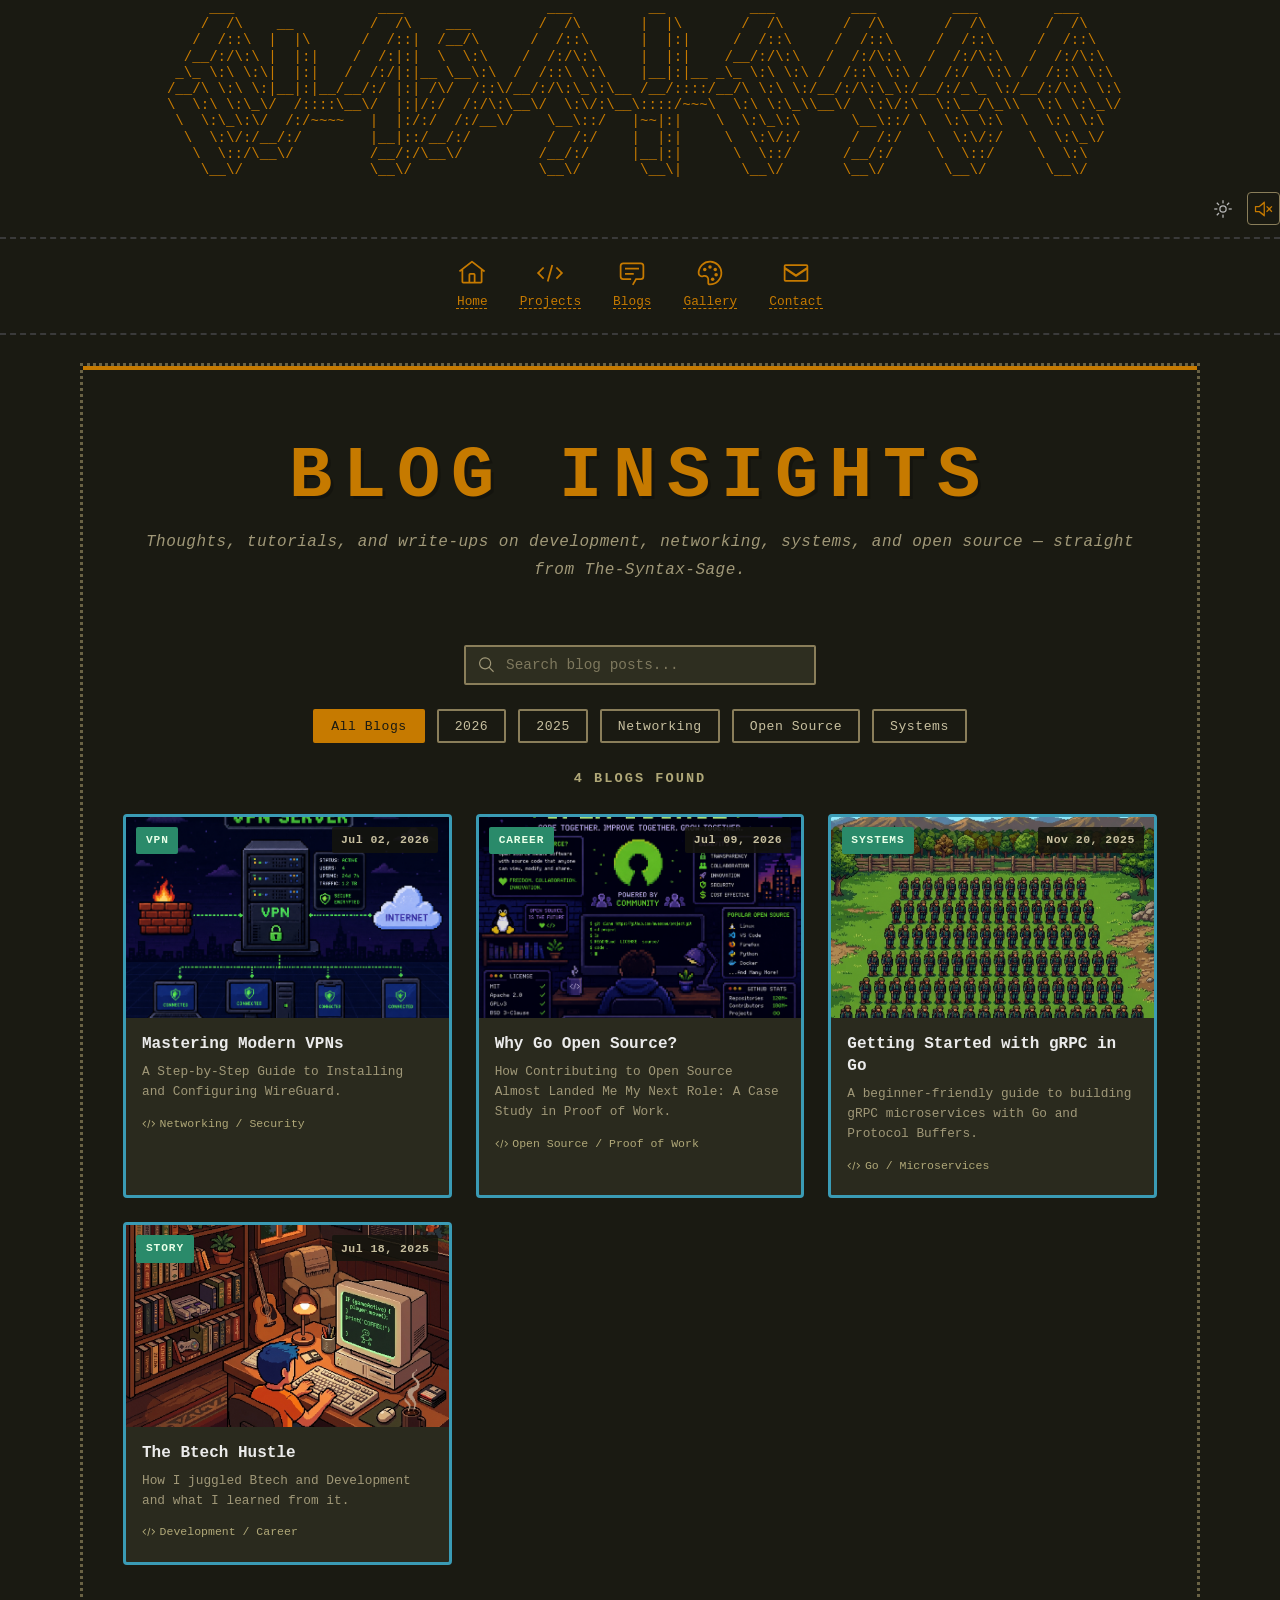
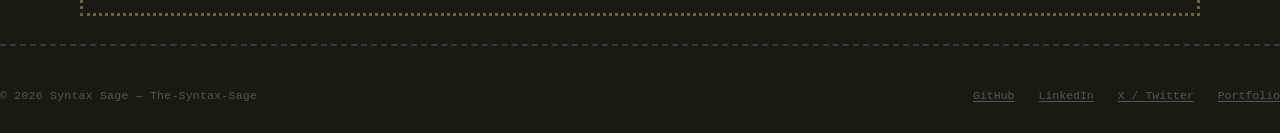
<file: blogs.html>
<!DOCTYPE html>
<html lang="en" class="dk">

<head>
    <meta charset="UTF-8">
    <meta name="viewport" content="width=device-width, initial-scale=1.0">
    <meta name="description" content="Blog Insights — Thoughts, loops, and learnings from The-Syntax-Sage">
    <meta property="og:title" content="Blog Insights // The-Syntax-Sage">
    <meta property="og:description" content="Thoughts, loops, and learnings — straight from The-Syntax-Sage.">
    <meta property="og:type" content="website">
    <title>Blog Insights // The-Syntax-Sage</title>

    <link rel="stylesheet" href="style.css">

    <style>
        /* ===== DEMO PAGE — BLOG INSIGHTS RETRO LAYOUT ===== */

        /* Override body for this page */
        body {
            max-width: 100%;
            padding: 0;
            background: var(--blog-bg);
            font-family: "Courier New", Courier, monospace;
        }

        /* --- Custom color tokens for blog page --- */
        :root {
            --blog-bg: #1a1a12;
            --blog-fg: #c8c0a0;
            --blog-heading: #c67a00;
            --blog-subtitle: #a09878;
            --blog-border: #8a7e5a;
            --blog-border-dot: #6a6244;
            --blog-card-border: #3a9bb5;
            --blog-card-bg: #2a2a1e;
            --blog-badge-bg: #2a8a6a;
            --blog-badge-fg: #e8ffe8;
            --blog-search-bg: #2e2e20;
            --blog-search-border: #8a7e5a;
            --blog-filter-border: #8a7e5a;
            --blog-filter-active-bg: #c67a00;
            --blog-filter-active-fg: #1a1a12;
            --blog-count-fg: #b0a878;
            --blog-date-bg: rgba(20, 20, 14, 0.85);
            --blog-date-fg: #c8c0a0;
            --blog-gold-line: #c67a00;
        }

        html:not(.dk) {
            --blog-bg: #ffffff;
            --blog-fg: #2c2818;
            --blog-heading: #803200;
            --blog-subtitle: #4a3e20;
            --blog-border: #d0c8a8;
            --blog-border-dot: #b0a880;
            --blog-card-border: #3a9bb5;
            --blog-card-bg: #ffffff;
            --blog-badge-bg: #2a8a6a;
            --blog-badge-fg: #e8ffe8;
            --blog-search-bg: #ffffff;
            --blog-search-border: #b0a880;
            --blog-filter-border: #b0a880;
            --blog-filter-active-bg: #803200;
            --blog-filter-active-fg: #ffffff;
            --blog-count-fg: #4a3e20;
            --blog-date-bg: rgba(30, 28, 18, 0.85);
            --blog-date-fg: #ffffff;
            --blog-gold-line: #803200;
        }

        /* --- Page wrapper with dotted border --- */
        .blog-page {
            max-width: 72rem;
            margin: 0 auto;
            padding: 1rem;
            min-height: 100vh;
        }

        .blog-frame {
            border: 3px dotted var(--blog-border-dot);
            padding: 2rem 2.5rem 3rem;
            position: relative;
        }

        /* Gold accent line at top */
        .blog-frame::before {
            content: "";
            position: absolute;
            top: 0;
            left: 0;
            right: 0;
            height: 4px;
            background: var(--blog-gold-line);
        }

        /* --- Header Section --- */
        .blog-header {
            text-align: center;
            padding: 2.5rem 0 1.5rem;
        }

        .blog-header h1 {
            font-family: "Courier New", Courier, monospace;
            font-size: clamp(2.5rem, 6vw, 4.5rem);
            font-weight: 900;
            color: var(--blog-heading);
            letter-spacing: 0.15em;
            text-transform: uppercase;
            margin: 0;
            line-height: 1.1;
            text-shadow: 3px 3px 0 rgba(0, 0, 0, 0.2);
            /* Pixel-like rendering */
            -webkit-font-smoothing: none;
            -moz-osx-font-smoothing: auto;
            image-rendering: pixelated;
        }

        .blog-header h1::before {
            content: none;
        }

        .blog-header .subtitle {
            font-size: 1rem;
            color: var(--blog-subtitle);
            margin-top: 0.75rem;
            font-style: italic;
            letter-spacing: 0.03em;
        }

        /* --- Search Bar --- */
        .blog-search {
            display: flex;
            justify-content: center;
            padding: 1.5rem 0 1rem;
        }

        .blog-search-wrapper {
            position: relative;
            width: 100%;
            max-width: 22rem;
        }

        .blog-search-wrapper svg {
            position: absolute;
            left: 0.85rem;
            top: 50%;
            transform: translateY(-50%);
            width: 1.1rem;
            height: 1.1rem;
            fill: var(--blog-subtitle);
            pointer-events: none;
        }

        .blog-search input {
            width: 100%;
            padding: 0.65rem 1rem 0.65rem 2.5rem;
            background: var(--blog-search-bg);
            color: var(--blog-fg);
            border: 2px solid var(--blog-search-border);
            font-family: inherit;
            font-size: 0.9rem;
            border-radius: 2px;
            outline: none;
            transition: border-color 0.2s, box-shadow 0.2s;
        }

        .blog-search input::placeholder {
            color: var(--blog-subtitle);
            opacity: 0.7;
        }

        .blog-search input:focus {
            border-color: var(--blog-heading);
            box-shadow: 0 0 0 2px rgba(212, 145, 42, 0.2);
        }

        /* --- Category Filters --- */
        .blog-filters {
            display: flex;
            justify-content: center;
            gap: 0.75rem;
            flex-wrap: wrap;
            padding: 0.5rem 0 1rem;
        }

        .blog-filter-btn {
            padding: 0.45rem 1rem;
            border: 2px solid var(--blog-filter-border);
            background: transparent;
            color: var(--blog-fg);
            font-family: inherit;
            font-size: 0.82rem;
            letter-spacing: 0.04em;
            cursor: pointer;
            transition: all 0.2s ease;
            border-radius: 2px;
            text-transform: capitalize;
        }

        .blog-filter-btn:hover {
            border-color: var(--blog-heading);
            color: var(--blog-heading);
            background: transparent;
        }

        .blog-filter-btn.active {
            background: var(--blog-filter-active-bg);
            color: var(--blog-filter-active-fg);
            border-color: var(--blog-filter-active-bg);
        }

        /* --- Post Count --- */
        .blog-count {
            text-align: center;
            padding: 0.5rem 0 1.5rem;
            font-size: 0.85rem;
            letter-spacing: 0.15em;
            text-transform: uppercase;
            color: var(--blog-count-fg);
            font-weight: bold;
        }

        /* --- Blog Cards Grid --- */
        .blog-grid {
            display: grid;
            grid-template-columns: repeat(3, 1fr);
            gap: 1.5rem;
            padding: 0;
        }

        .blog-card {
            border: 3px solid var(--blog-card-border);
            border-radius: 4px;
            overflow: hidden;
            background: var(--blog-card-bg);
            transition: transform 0.25s ease, box-shadow 0.25s ease;
            cursor: pointer;
        }

        .blog-card:hover {
            transform: translateY(-4px);
            box-shadow: 0 8px 24px rgba(0, 0, 0, 0.3);
        }

        .blog-card-image {
            position: relative;
            width: 100%;
            aspect-ratio: 16 / 10;
            overflow: hidden;
        }

        .blog-card-image img {
            width: 100%;
            height: 100%;
            object-fit: cover;
            display: block;
            image-rendering: auto;
            transition: transform 0.3s ease;
        }

        .blog-card:hover .blog-card-image img {
            transform: scale(1.05);
        }

        /* Category badge */
        .blog-card-badge {
            position: absolute;
            top: 0.65rem;
            left: 0.65rem;
            background: var(--blog-badge-bg);
            color: var(--blog-badge-fg);
            font-size: 0.7rem;
            font-weight: bold;
            letter-spacing: 0.08em;
            text-transform: uppercase;
            padding: 0.25rem 0.6rem;
            border-radius: 2px;
            z-index: 2;
        }

        /* Date overlay */
        .blog-card-date {
            position: absolute;
            top: 0.65rem;
            right: 0.65rem;
            background: var(--blog-date-bg);
            color: var(--blog-date-fg);
            font-size: 0.72rem;
            font-weight: bold;
            padding: 0.2rem 0.55rem;
            border-radius: 2px;
            letter-spacing: 0.04em;
            z-index: 2;
        }

        /* Card content */
        .blog-card-body {
            padding: 1rem 1rem 1.25rem;
        }

        .blog-card-title {
            font-size: 1rem;
            font-weight: bold;
            color: var(--fg-bright);
            margin: 0 0 0.4rem;
            line-height: 1.35;
        }

        .blog-card-title::before {
            content: none;
        }

        .blog-card-excerpt {
            font-size: 0.8rem;
            color: var(--blog-subtitle);
            line-height: 1.55;
            margin: 0;
        }

        .blog-card-meta {
            display: flex;
            align-items: center;
            gap: 0.5rem;
            margin-top: 0.75rem;
            font-size: 0.72rem;
            color: var(--blog-count-fg);
        }

        .blog-card-meta span {
            display: flex;
            align-items: center;
            gap: 0.25rem;
        }

        .blog-card-meta svg {
            width: 0.85rem;
            height: 0.85rem;
            fill: currentColor;
        }

        /* --- ASCII Header Overrides for demo --- */
        .ascii-header {
            overflow: hidden;
            text-align: center;
            margin-bottom: 0;
        }

        .ascii-header>div {
            display: flex;
            flex-direction: column;
            align-items: center;
            gap: 0;
        }

        .ascii-header .site-title {
            font-style: normal;
            font-weight: normal;
            width: 100%;
            overflow: hidden;
        }

        .ascii-header .site-title pre {
            font-family: "Courier New", Courier, monospace;
            font-size: clamp(0.35rem, 1.1vw, 0.9rem);
            line-height: 1.15;
            color: var(--title-fg);
            margin: 0;
            padding: 0;
            white-space: pre;
            display: inline-block;
            text-align: left;
        }

        .header-controls {
            display: flex;
            flex-direction: row;
            justify-content: space-between;
            align-items: center;
            width: 100%;
            margin-top: 0.25rem;
        }

        /* --- Nav override for consistency --- */
        nav {
            padding: 0.5rem 2.5rem;
        }

        /* --- Responsive --- */
        @media (max-width: 900px) {
            .blog-grid {
                grid-template-columns: repeat(2, 1fr);
            }

            .blog-frame {
                padding: 1.5rem 1.5rem 2rem;
            }
        }

        @media (max-width: 600px) {
            .blog-grid {
                grid-template-columns: 1fr;
            }

            .blog-frame {
                padding: 1rem 1rem 1.5rem;
            }

            .blog-header h1 {
                font-size: 2rem;
            }

            nav {
                padding: 0.5rem 1rem;
            }
        }
    </style>
</head>

<body>
    <svg xmlns="http://www.w3.org/2000/svg" style="display:none">
        <symbol id="home" viewBox="0 0 32 32">
            <path
                d="M16.6123,2.2138a1.01,1.01,0,0,0-1.2427,0L1,13.4194l1.2427,1.5717L4,13.6209V26a2.0041,2.0041,0,0,0,2,2H26a2.0037,2.0037,0,0,0,2-2V13.63L29.7573,15,31,13.4282ZM18,26H14V18h4Zm2,0V18a2.0023,2.0023,0,0,0-2-2H14a2.002,2.002,0,0,0-2,2v8H6V12.0615l10-7.79,10,7.8005V26Z">
            </path>
        </symbol>
        <symbol id="chat" viewBox="0 0 32 32">
            <path
                d="M17.74,30,16,29l4-7h6a2,2,0,0,0,2-2V8a2,2,0,0,0-2-2H6A2,2,0,0,0,4,8V20a2,2,0,0,0,2,2h9v2H6a4,4,0,0,1-4-4V8A4,4,0,0,1,6,4H26a4,4,0,0,1,4,4V20a4,4,0,0,1-4,4H21.16Z">
            </path>
            <rect x="8" y="10" width="16" height="2"></rect>
            <rect x="8" y="16" width="10" height="2"></rect>
        </symbol>
        <symbol id="color-palette" viewBox="0 0 32 32">
            <circle cx="10" cy="12" r="2"></circle>
            <circle cx="16" cy="9" r="2"></circle>
            <circle cx="22" cy="12" r="2"></circle>
            <circle cx="23" cy="18" r="2"></circle>
            <circle cx="19" cy="23" r="2"></circle>
            <path
                d="M16.54,2A14,14,0,0,0,2,16a4.82,4.82,0,0,0,6.09,4.65l1.12-.31A3,3,0,0,1,13,23.24V27a3,3,0,0,0,3,3A14,14,0,0,0,30,15.46,14.05,14.05,0,0,0,16.54,2Zm8.11,22.31A11.93,11.93,0,0,1,16,28a1,1,0,0,1-1-1V23.24a5,5,0,0,0-5-5,5.07,5.07,0,0,0-1.33.18l-1.12.31A2.82,2.82,0,0,1,4,16,12,12,0,0,1,16.47,4,12.18,12.18,0,0,1,28,15.53,11.89,11.89,0,0,1,24.65,24.32Z">
            </path>
        </symbol>
        <symbol id="idea" viewBox="0 0 32 32">
            <rect x="11" y="24" width="10" height="2"></rect>
            <rect x="13" y="28" width="6" height="2"></rect>
            <path
                d="M16,2A10,10,0,0,0,6,12a9.19,9.19,0,0,0,3.46,7.62c1,.93,1.54,1.46,1.54,2.38h2c0-1.84-1.11-2.87-2.19-3.86A7.2,7.2,0,0,1,8,12a8,8,0,0,1,16,0,7.2,7.2,0,0,1-2.82,6.14c-1.07,1-2.18,2-2.18,3.86h2c0-.92.53-1.45,1.54-2.39A9.18,9.18,0,0,0,26,12,10,10,0,0,0,16,2Z">
            </path>
        </symbol>
        <symbol id="search" viewBox="0 0 32 32">
            <path
                d="M29,27.5859l-7.5521-7.5521a11.0177,11.0177,0,1,0-1.4141,1.4141L27.5859,29ZM4,13a9,9,0,1,1,9,9A9.01,9.01,0,0,1,4,13Z">
            </path>
        </symbol>
        <symbol id="light" viewBox="0 0 32 32">
            <rect x="15" y="2" width="2" height="5"></rect>
            <rect x="21.6675" y="6.8536" width="4.958" height="1.9998"
                transform="translate(1.5191 19.3744) rotate(-45)"></rect>
            <rect x="25" y="15" width="5" height="2"></rect>
            <rect x="23.1466" y="21.6675" width="1.9998" height="4.958"
                transform="translate(-100.0018 24.1465) rotate(-45)"></rect>
            <rect x="15" y="25" width="2" height="5"></rect>
            <rect x="5.3745" y="23.1466" width="4.958" height="1.9998"
                transform="translate(-14.7739 12.6256) rotate(-45)"></rect>
            <rect x="2" y="15" width="5" height="2"></rect>
            <rect x="6.8536" y="5.3745" width="1.9998" height="4.958" transform="translate(-3.253 7.8535) rotate(-45)">
            </rect>
            <path d="M16,12a4,4,0,1,1-4,4,4.0045,4.0045,0,0,1,4-4m0-2a6,6,0,1,0,6,6,6,6,0,0,0-6-6Z"></path>
        </symbol>
        <symbol id="asleep" viewBox="0 0 32 32">
            <path
                d="M13.5025,5.4136A15.0755,15.0755,0,0,0,25.096,23.6082a11.1134,11.1134,0,0,1-7.9749,3.3893c-.1385,0-.2782.0051-.4178,0A11.0944,11.0944,0,0,1,13.5025,5.4136M14.98,3a1.0024,1.0024,0,0,0-.1746.0156A13.0959,13.0959,0,0,0,16.63,28.9973c.1641.006.3282,0,.4909,0a13.0724,13.0724,0,0,0,10.702-5.5556,1.0094,1.0094,0,0,0-.7833-1.5644A13.08,13.08,0,0,1,15.8892,4.38,1.0149,1.0149,0,0,0,14.98,3Z">
            </path>
        </symbol>
        <symbol id="code" viewBox="0 0 32 32">
            <path d="M31,16l-7,7-1.41-1.41L28.17,16l-5.58-5.59L24,9l7,7z"></path>
            <path d="M1,16l7-7,1.41,1.41L3.83,16l5.58,5.59L8,23L1,16z"></path>
            <path d="M12.419,25.484L17.639,6.516l1.932,.516-5.22,18.968-1.932-.516z"></path>
        </symbol>
        <symbol id="user" viewBox="0 0 32 32">
            <path d="M16,4a5,5,0,1,1-5,5,5,5,0,0,1,5-5m0-2a7,7,0,1,0,7,7A7,7,0,0,0,16,2Z"></path>
            <path d="M26,30H24V25a5,5,0,0,0-5-5H13a5,5,0,0,0-5,5v5H6V25a7,7,0,0,1,7-7h6a7,7,0,0,1,7,7Z"></path>
        </symbol>
        <symbol id="email" viewBox="0 0 32 32">
            <path
                d="M28,6H4A2,2,0,0,0,2,8V24a2,2,0,0,0,2,2H28a2,2,0,0,0,2-2V8A2,2,0,0,0,28,6Zm0,2V9.46l-12,8-12-8V8ZM4,24V12.54l11.43,7.62a1,1,0,0,0,1.14,0L28,12.54V24Z">
            </path>
        </symbol>
        <symbol id="volume-on" viewBox="0 0 32 32">
            <path
                d="M23.41,25.25a1,1,0,0,1-.71-.29,1,1,0,0,1,0-1.42,8.58,8.58,0,0,0,0-12.13,1,1,0,0,1,1.41-1.41,10.58,10.58,0,0,1,0,14.96A1,1,0,0,1,23.41,25.25Z">
            </path>
            <path
                d="M21,22.74a1,1,0,0,1-.71-.3,1,1,0,0,1,0-1.41,4.57,4.57,0,0,0,0-6.47,1,1,0,0,1,1.41-1.41,6.57,6.57,0,0,1,0,9.29A1,1,0,0,1,21,22.74Z">
            </path>
            <path
                d="M18,28a1,1,0,0,1-.62-.22L9.56,21H4a1,1,0,0,1-1-1V12a1,1,0,0,1,1-1H9.56l7.82-6.78A1,1,0,0,1,19,5V27a1,1,0,0,1-.58.91A1,1,0,0,1,18,28ZM5,19h5a1,1,0,0,1,.62.22L17,24.18V7.82L10.62,12.78A1,1,0,0,1,10,13H5Z">
            </path>
        </symbol>
        <symbol id="volume-off" viewBox="0 0 32 32">
            <path
                d="M31,12.41,29.59,11,26,14.59,22.41,11,21,12.41,24.59,16,21,19.59,22.41,21,26,17.41,29.59,21,31,19.59,27.41,16Z">
            </path>
            <path
                d="M18,28a1,1,0,0,1-.62-.22L9.56,21H4a1,1,0,0,1-1-1V12a1,1,0,0,1,1-1H9.56l7.82-6.78A1,1,0,0,1,19,5V27a1,1,0,0,1-.58.91A1,1,0,0,1,18,28ZM5,19h5a1,1,0,0,1,.62.22L17,24.18V7.82L10.62,12.78A1,1,0,0,1,10,13H5Z">
            </path>
        </symbol>
        <symbol id="clock" viewBox="0 0 32 32">
            <path d="M16,4A12,12,0,1,0,28,16,12,12,0,0,0,16,4Zm0,22A10,10,0,1,1,26,16,10,10,0,0,1,16,26Z"></path>
            <polygon points="20.59 22 15 16.41 15 7 17 7 17 15.58 22 20.59 20.59 22"></polygon>
        </symbol>
        <symbol id="rss" viewBox="0 0 32 32">
            <path
                d="M8,18c-3.3,0-6,2.7-6,6s2.7,6,6,6s6-2.7,6-6C14,20.7,11.3,18,8,18z M8,28c-2.2,0-4-1.8-4-4s1.8-4,4-4s4,1.8,4,4C12,26.2,10.2,28,8,28z">
            </path>
            <path d="M30,24h-2C28,13,19,4,8,4V2C20.1,2,30,11.9,30,24z"></path>
            <path d="M22,24h-2c0-6.6-5.4-12-12-12v-2C15.7,10,22,16.3,22,24z"></path>
        </symbol>
    </svg>

    <!-- ===== ASCII Site Header ===== -->
    <header class="ascii-header">
        <div>
            <span class="site-title">
                <pre>
      ___                 ___                 ___         __          ___         ___         ___         ___     
     /  /\    __         /  /\    ___        /  /\       |  |\       /  /\       /  /\       /  /\       /  /\    
    /  /::\  |  |\      /  /::|  /__/\      /  /::\      |  |:|     /  /::\     /  /::\     /  /::\     /  /::\   
   /__/:/\:\ |  |:|    /  /:|:|  \  \:\    /  /:/\:\     |  |:|    /__/:/\:\   /  /:/\:\   /  /:/\:\   /  /:/\:\  
  _\_ \:\ \:\|  |:|   /  /:/|:|__ \__\:\  /  /::\ \:\    |__|:|__ _\_ \:\ \:\ /  /::\ \:\ /  /:/  \:\ /  /::\ \:\ 
 /__/\ \:\ \:|__|:|__/__/:/ |:| /\/  /::\/__/:/\:\_\:\__ /__/::::/__/\ \:\ \:/__/:/\:\_\:/__/:/_\_ \:/__/:/\:\ \:\
 \  \:\ \:\_\/  /::::\__\/  |:|/:/  /:/\:\__\/  \:\/:\__\::::/~~~\  \:\ \:\_\\__\/  \:\/:\  \:\__/\_\\  \:\ \:\_\/
  \  \:\_\:\/  /:/~~~~   |  |:/:/  /:/__\/    \__\::/   |~~|:|    \  \:\_\:\      \__\::/ \  \:\ \:\  \  \:\ \:\  
   \  \:\/:/__/:/        |__|::/__/:/         /  /:/    |  |:|     \  \:\/:/      /  /:/   \  \:\/:/   \  \:\_\/  
    \  \::/\__\/         /__/:/\__\/         /__/:/     |__|:|      \  \::/      /__/:/     \  \::/     \  \:\    
     \__\/               \__\/               \__\/       \__\|       \__\/       \__\/       \__\/       \__\/    </pre>
            </span>
            <div class="header-controls">
                <a href="#" class="theme" id="theme-toggle" aria-label="Toggle theme">
                    <svg>
                        <use href="#light"></use>
                    </svg>
                    <svg>
                        <use href="#asleep"></use>
                    </svg>
                </a>
                <button class="music-toggle" id="music-toggle" aria-label="Toggle music" title="Toggle music">
                    <svg class="music-on-icon">
                        <use href="#volume-on"></use>
                    </svg>
                    <svg class="music-off-icon" style="display:none">
                        <use href="#volume-off"></use>
                    </svg>
                </button>
            </div>
        </div>
    </header>

    <hr>

    <!-- ===== Navigation ===== -->
    <nav>
        <a href="index.html" aria-label="Home">
            <svg>
                <use href="#home"></use>
            </svg><span class="s">Home</span>
        </a>
        <a href="projects.html" aria-label="Projects">
            <svg>
                <use href="#code"></use>
            </svg><span class="s">Projects</span>
        </a>
        <a href="blogs.html" aria-label="Blogs">
            <svg>
                <use href="#chat"></use>
            </svg><span class="s">Blogs</span>
        </a>
        <a href="gallery.html" aria-label="Gallery">
            <svg>
                <use href="#color-palette"></use>
            </svg><span class="s">Gallery</span>
        </a>
        <a href="contact.html" aria-label="Contact">
            <svg>
                <use href="#email"></use>
            </svg><span class="s">Contact</span>
        </a>
    </nav>

    <hr>

    <!-- ===== BLOG INSIGHTS RETRO GRID CONTENT ===== -->
    <main>
        <div class="blog-page">
            <div class="blog-frame">

                <!-- Blog Header -->
                <div class="blog-header">
                    <h1>Blog Insights</h1>
                    <p class="subtitle">Thoughts, tutorials, and write-ups on development, networking, systems, and open
                        source — straight from The-Syntax-Sage.</p>
                </div>

                <!-- Search Bar -->
                <div class="blog-search">
                    <div class="blog-search-wrapper">
                        <svg>
                            <use href="#search"></use>
                        </svg>
                        <input type="text" id="blog-search-input" placeholder="Search blog posts..."
                            aria-label="Search blog posts">
                    </div>
                </div>

                <!-- Category Filters -->
                <div class="blog-filters" id="blog-filters">
                    <button class="blog-filter-btn active" data-filter="all">All Blogs</button>
                    <button class="blog-filter-btn" data-filter="2026">2026</button>
                    <button class="blog-filter-btn" data-filter="2025">2025</button>
                    <button class="blog-filter-btn" data-filter="networking">Networking</button>
                    <button class="blog-filter-btn" data-filter="opensource">Open Source</button>
                    <button class="blog-filter-btn" data-filter="systems">Systems</button>
                </div>

                <!-- Post Count -->
                <div class="blog-count" id="blog-count">
                    4 Blogs Found
                </div>

                <!-- Blog Cards Grid -->
                <div class="blog-grid" id="blog-grid">

                    <!-- Card 1: Mastering Modern VPNs (WireGuard) -->
                    <article class="blog-card" data-category="2026 networking">
                        <div class="blog-card-image">
                            <img src="images/vpn.png" alt="WireGuard VPN pixel art" loading="lazy">
                            <span class="blog-card-badge">VPN</span>
                            <span class="blog-card-date">Jul 02, 2026</span>
                        </div>
                        <div class="blog-card-body">
                            <h3 class="blog-card-title"><a href="wireguard.html"
                                    style="color:inherit;text-decoration:none;">Mastering Modern VPNs</a></h3>
                            <p class="blog-card-excerpt">A Step-by-Step Guide to Installing and Configuring WireGuard.
                            </p>
                            <div class="blog-card-meta">
                                <span>
                                    <svg>
                                        <use href="#code"></use>
                                    </svg> Networking / Security
                                </span>
                            </div>
                        </div>
                    </article>

                    <!-- Card 2: Why Go Open Source? -->
                    <article class="blog-card" data-category="2026 opensource">
                        <div class="blog-card-image">
                            <img src="images/open.png" alt="Open Source pixel art" loading="lazy">
                            <span class="blog-card-badge">Career</span>
                            <span class="blog-card-date">Jul 09, 2026</span>
                        </div>
                        <div class="blog-card-body">
                            <h3 class="blog-card-title"><a href="opensource.html"
                                    style="color:inherit;text-decoration:none;">Why Go Open Source?</a></h3>
                            <p class="blog-card-excerpt">How Contributing to Open Source Almost Landed Me My Next Role:
                                A Case Study in Proof of Work.</p>
                            <div class="blog-card-meta">
                                <span>
                                    <svg>
                                        <use href="#code"></use>
                                    </svg> Open Source / Proof of Work
                                </span>
                            </div>
                        </div>
                    </article>

                    <!-- Card 3: Getting Started with gRPC in Go -->
                    <article class="blog-card" data-category="2025 systems">
                        <div class="blog-card-image">
                            <img src="images/pixel_blog_3.png" alt="gRPC Go pixel art" loading="lazy">
                            <span class="blog-card-badge">Systems</span>
                            <span class="blog-card-date">Nov 20, 2025</span>
                        </div>
                        <div class="blog-card-body">
                            <h3 class="blog-card-title"><a href="blog_template.html"
                                    style="color:inherit;text-decoration:none;">Getting Started with gRPC in Go</a></h3>
                            <p class="blog-card-excerpt">A beginner-friendly guide to building gRPC microservices with
                                Go and Protocol Buffers.</p>
                            <div class="blog-card-meta">
                                <span>
                                    <svg>
                                        <use href="#code"></use>
                                    </svg> Go / Microservices
                                </span>
                            </div>
                        </div>
                    </article>

                    <!-- Card 4: The Btech Hustle -->
                    <article class="blog-card" data-category="2025 personal">
                        <div class="blog-card-image">
                            <img src="images/pixel_blog_4.png" alt="Btech Hustle pixel art" loading="lazy">
                            <span class="blog-card-badge">Story</span>
                            <span class="blog-card-date">Jul 18, 2025</span>
                        </div>
                        <div class="blog-card-body">
                            <h3 class="blog-card-title"><a href="blog_template.html"
                                    style="color:inherit;text-decoration:none;">The Btech Hustle</a></h3>
                            <p class="blog-card-excerpt">How I juggled Btech and Development and what I learned from it.
                            </p>
                            <div class="blog-card-meta">
                                <span>
                                    <svg>
                                        <use href="#code"></use>
                                    </svg> Development / Career
                                </span>
                            </div>
                        </div>
                    </article>

                </div>
                <!-- end blog-grid -->

            </div>
            <!-- end blog-frame -->
        </div>
        <!-- end blog-page -->
    </main>

    <hr>

    <footer class="site-footer">
        <span class="site-footer-copy">&copy; 2026 Syntax Sage — The-Syntax-Sage</span>
        <ul class="site-footer-links">
            <li><a href="https://github.com/Ritesh-Sharma710" target="_blank" rel="noopener">GitHub</a></li>
            <li><a href="https://www.linkedin.com/in/ritesh-sharma-3aa43632b" target="_blank"
                    rel="noopener">LinkedIn</a></li>
            <li><a href="https://x.com/rizie_rizzler?s=21" target="_blank" rel="noopener">X / Twitter</a></li>
            <li><a href="index.html">Portfolio</a></li>
        </ul>
    </footer>

    <script src="script.js"></script>

    <!-- Projects filter & search interactivity -->
    <script>
        (function () {
            const filterBtns = document.querySelectorAll('.blog-filter-btn');
            const cards = document.querySelectorAll('.blog-card');
            const countEl = document.getElementById('blog-count');
            const searchInput = document.getElementById('blog-search-input');

            let activeFilter = 'all';

            function updateCount(visible) {
                if (countEl) {
                    countEl.textContent = visible + ' Blog' + (visible !== 1 ? 's' : '') + ' Found';
                }
            }

            function filterAndSearch() {
                const query = searchInput ? searchInput.value.toLowerCase().trim() : '';
                let visible = 0;

                cards.forEach(card => {
                    const category = card.getAttribute('data-category') || '';
                    const categories = category.split(' ');
                    const title = card.querySelector('.blog-card-title').textContent.toLowerCase();
                    const excerpt = card.querySelector('.blog-card-excerpt').textContent.toLowerCase();

                    const matchesFilter = activeFilter === 'all' || categories.includes(activeFilter);
                    const matchesSearch = !query || title.includes(query) || excerpt.includes(query);

                    if (matchesFilter && matchesSearch) {
                        card.style.display = '';
                        visible++;
                    } else {
                        card.style.display = 'none';
                    }
                });

                updateCount(visible);
            }

            filterBtns.forEach(btn => {
                btn.addEventListener('click', function () {
                    filterBtns.forEach(b => b.classList.remove('active'));
                    this.classList.add('active');
                    activeFilter = this.getAttribute('data-filter');
                    filterAndSearch();
                });
            });

            if (searchInput) {
                searchInput.addEventListener('input', filterAndSearch);
            }

            filterAndSearch();
        })();
    </script>
</body>

</html>
</file>
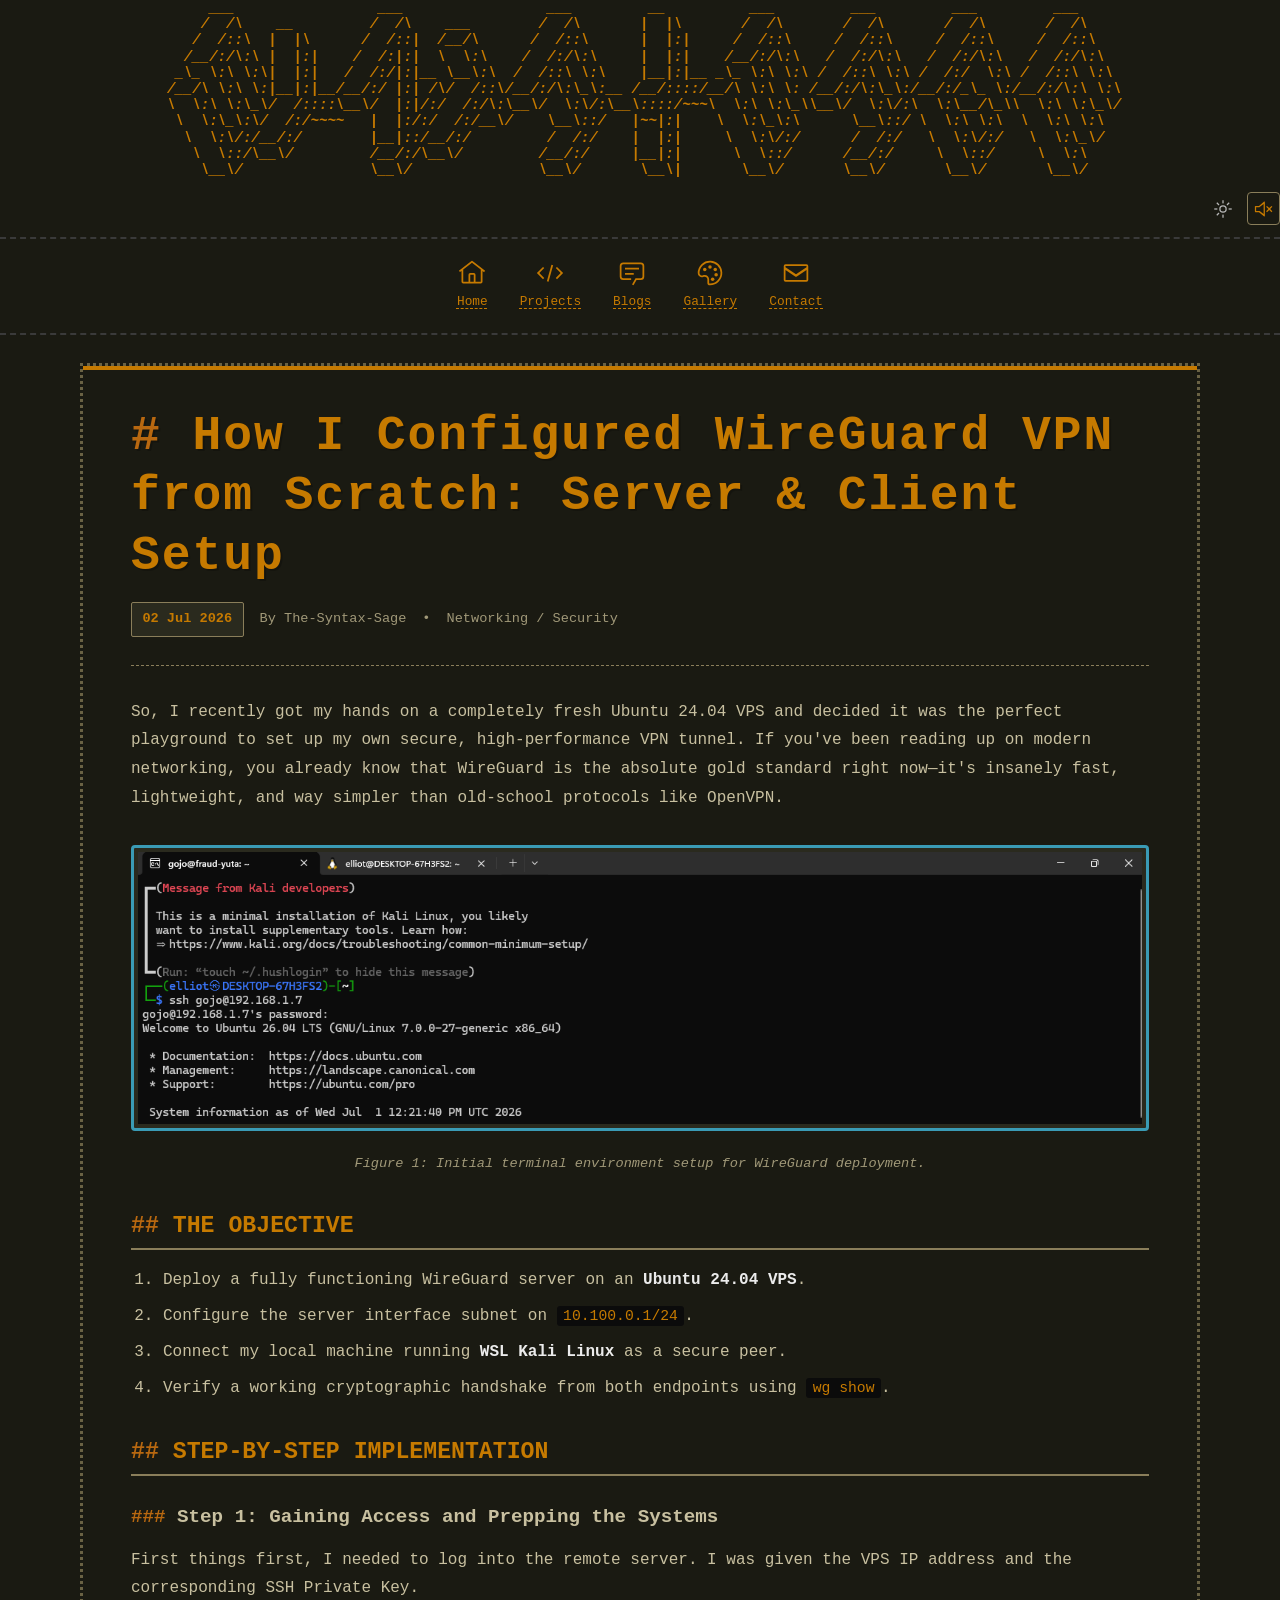
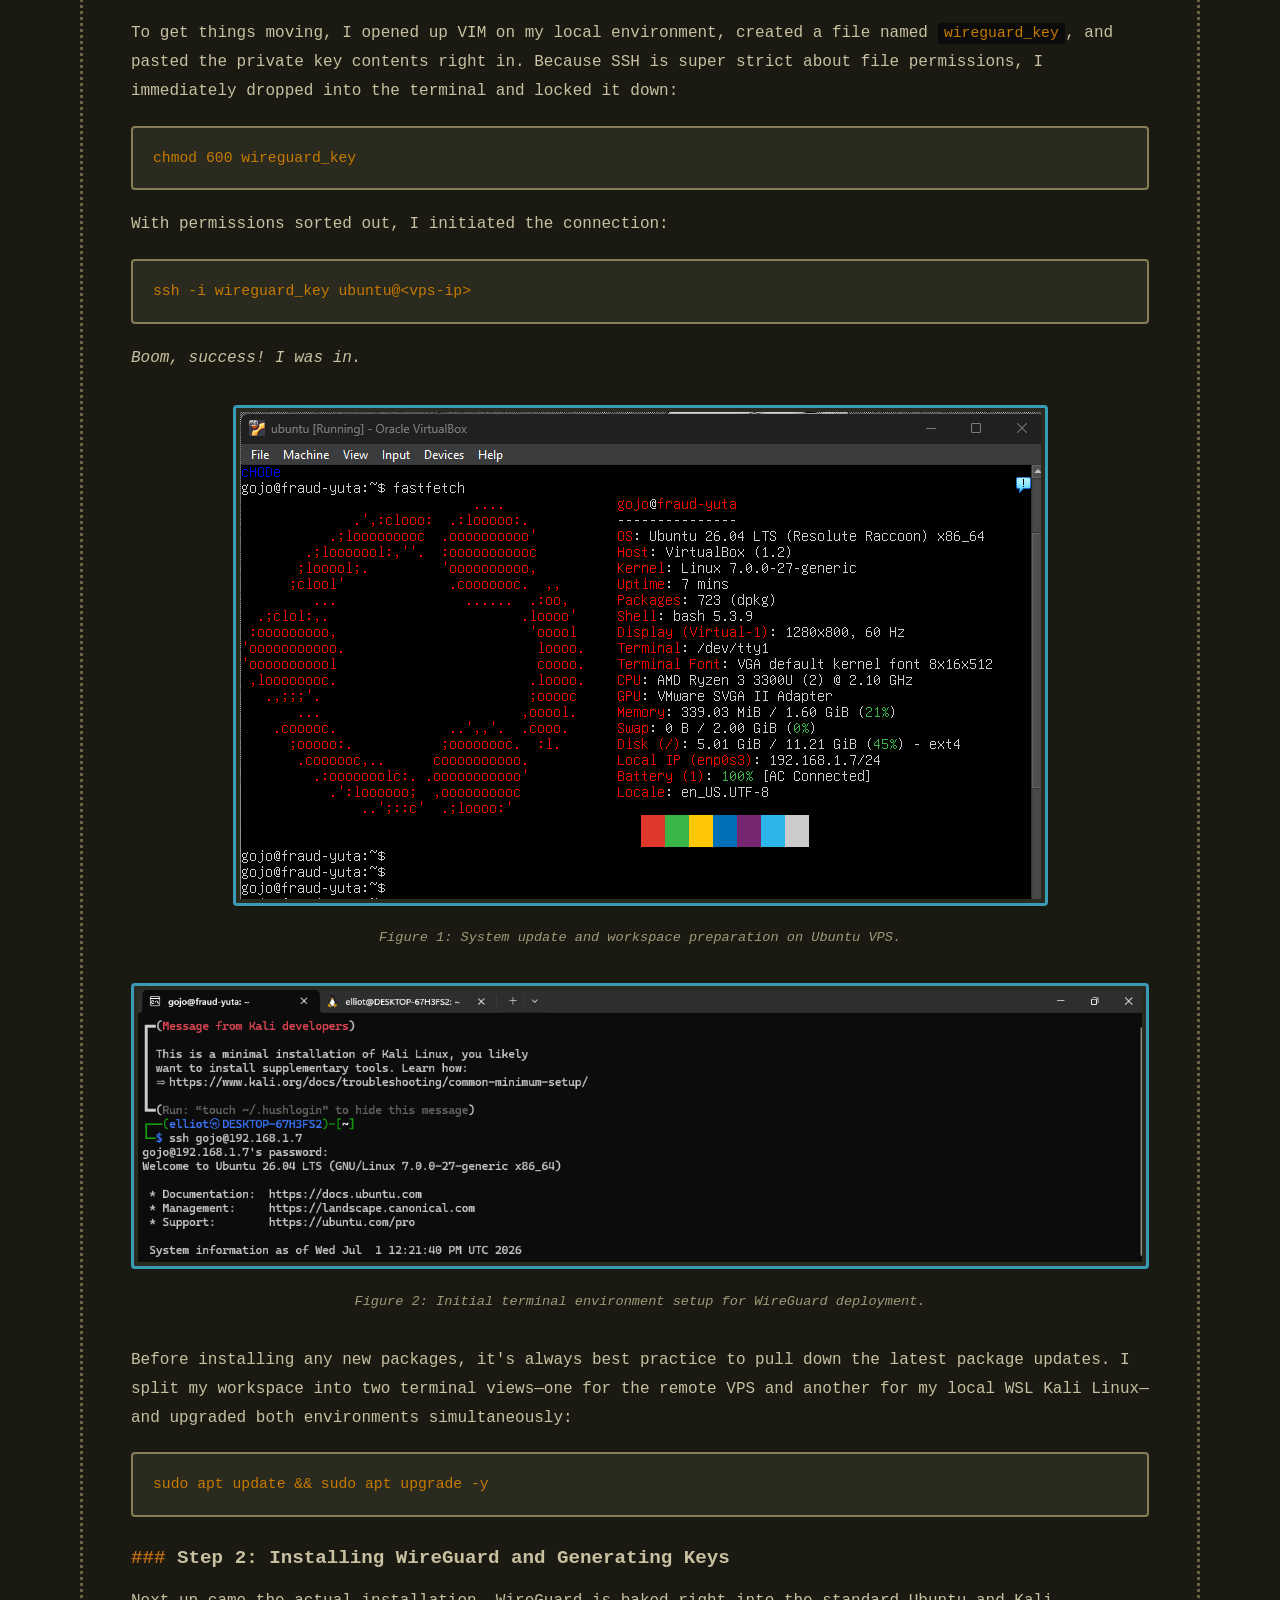
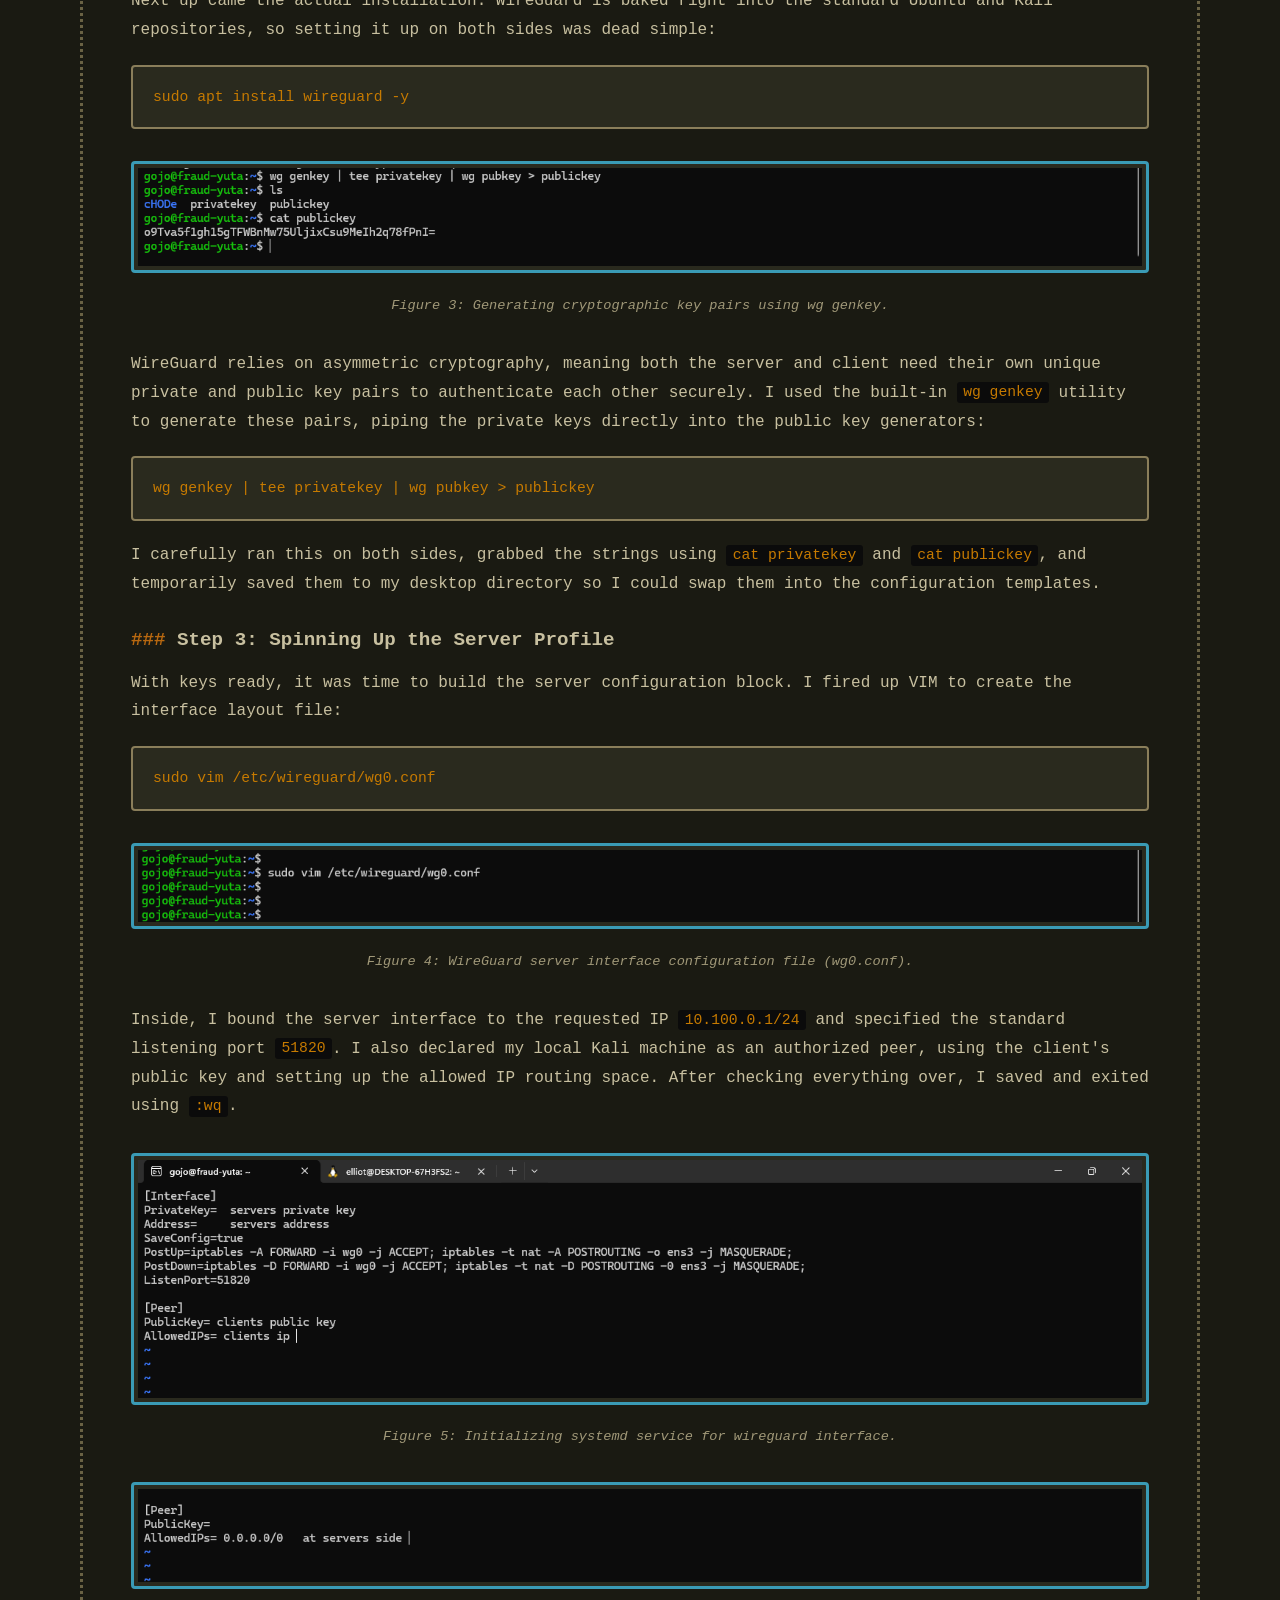
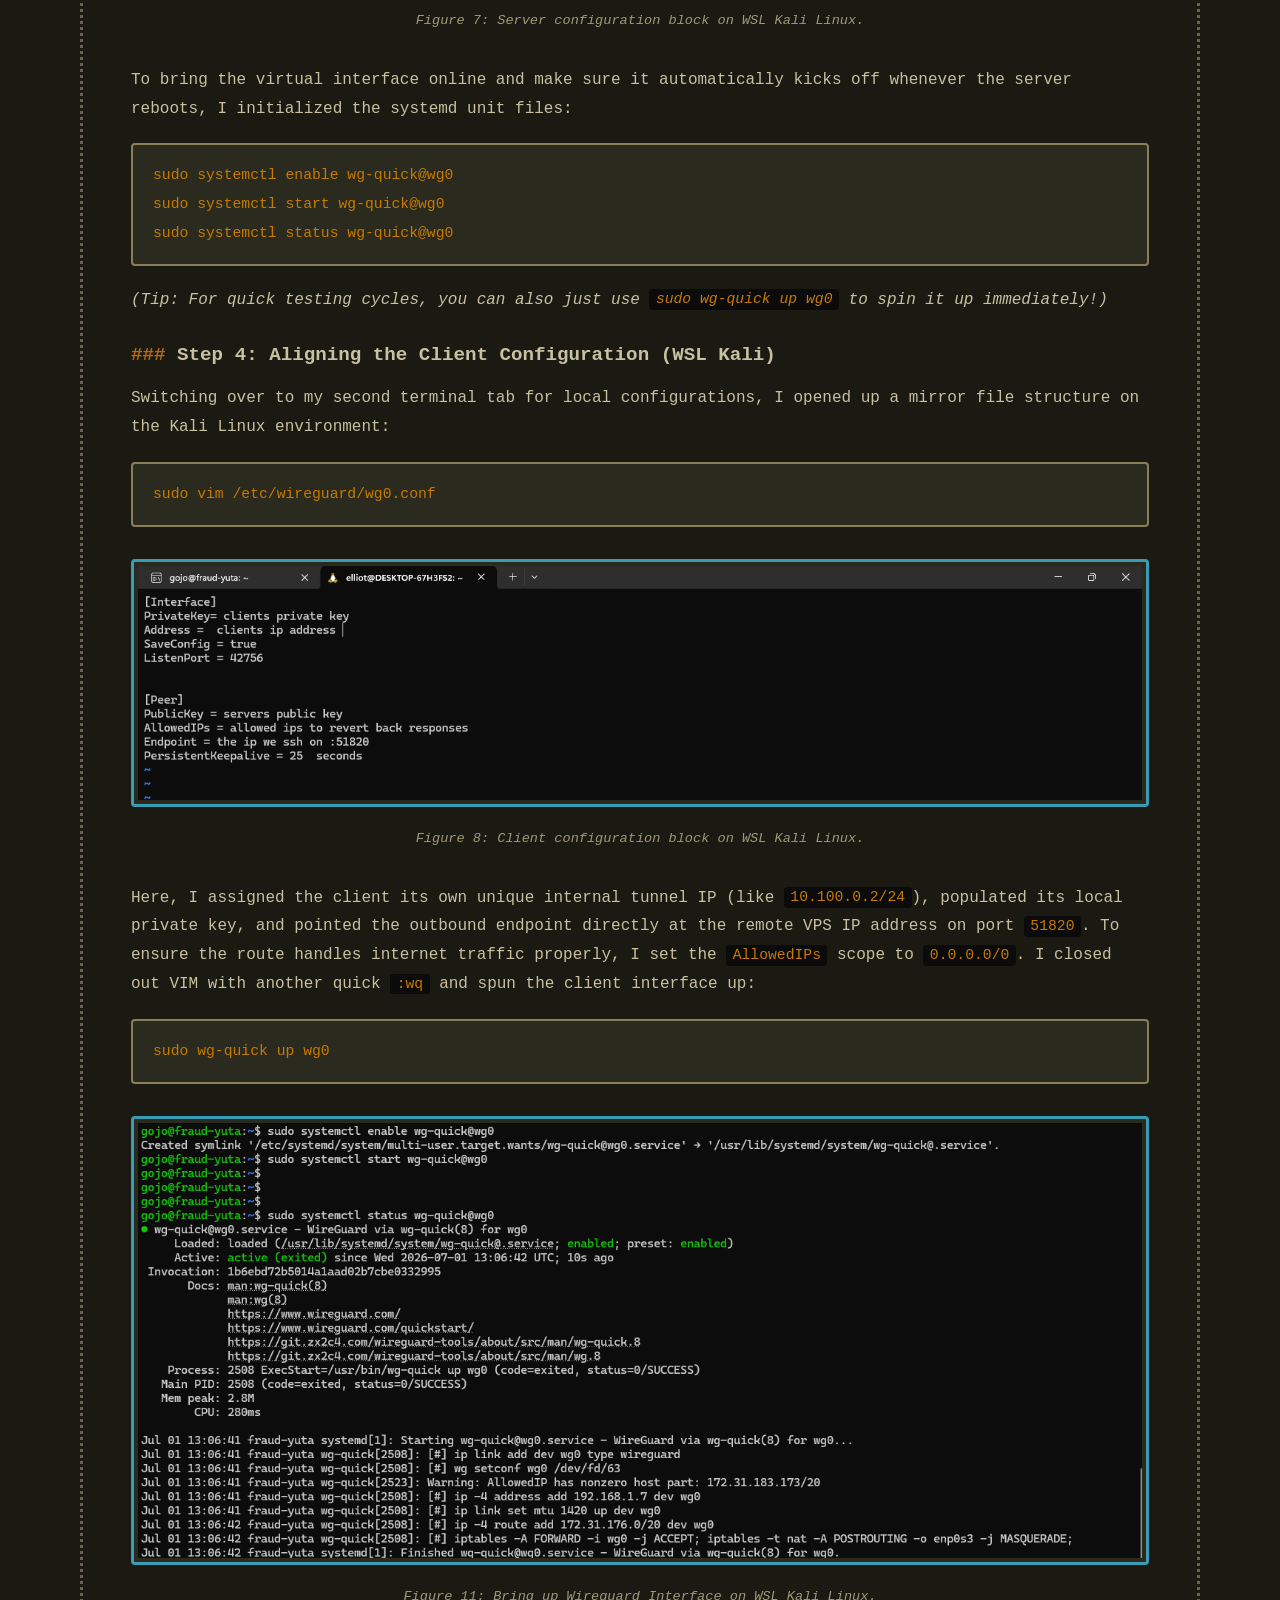
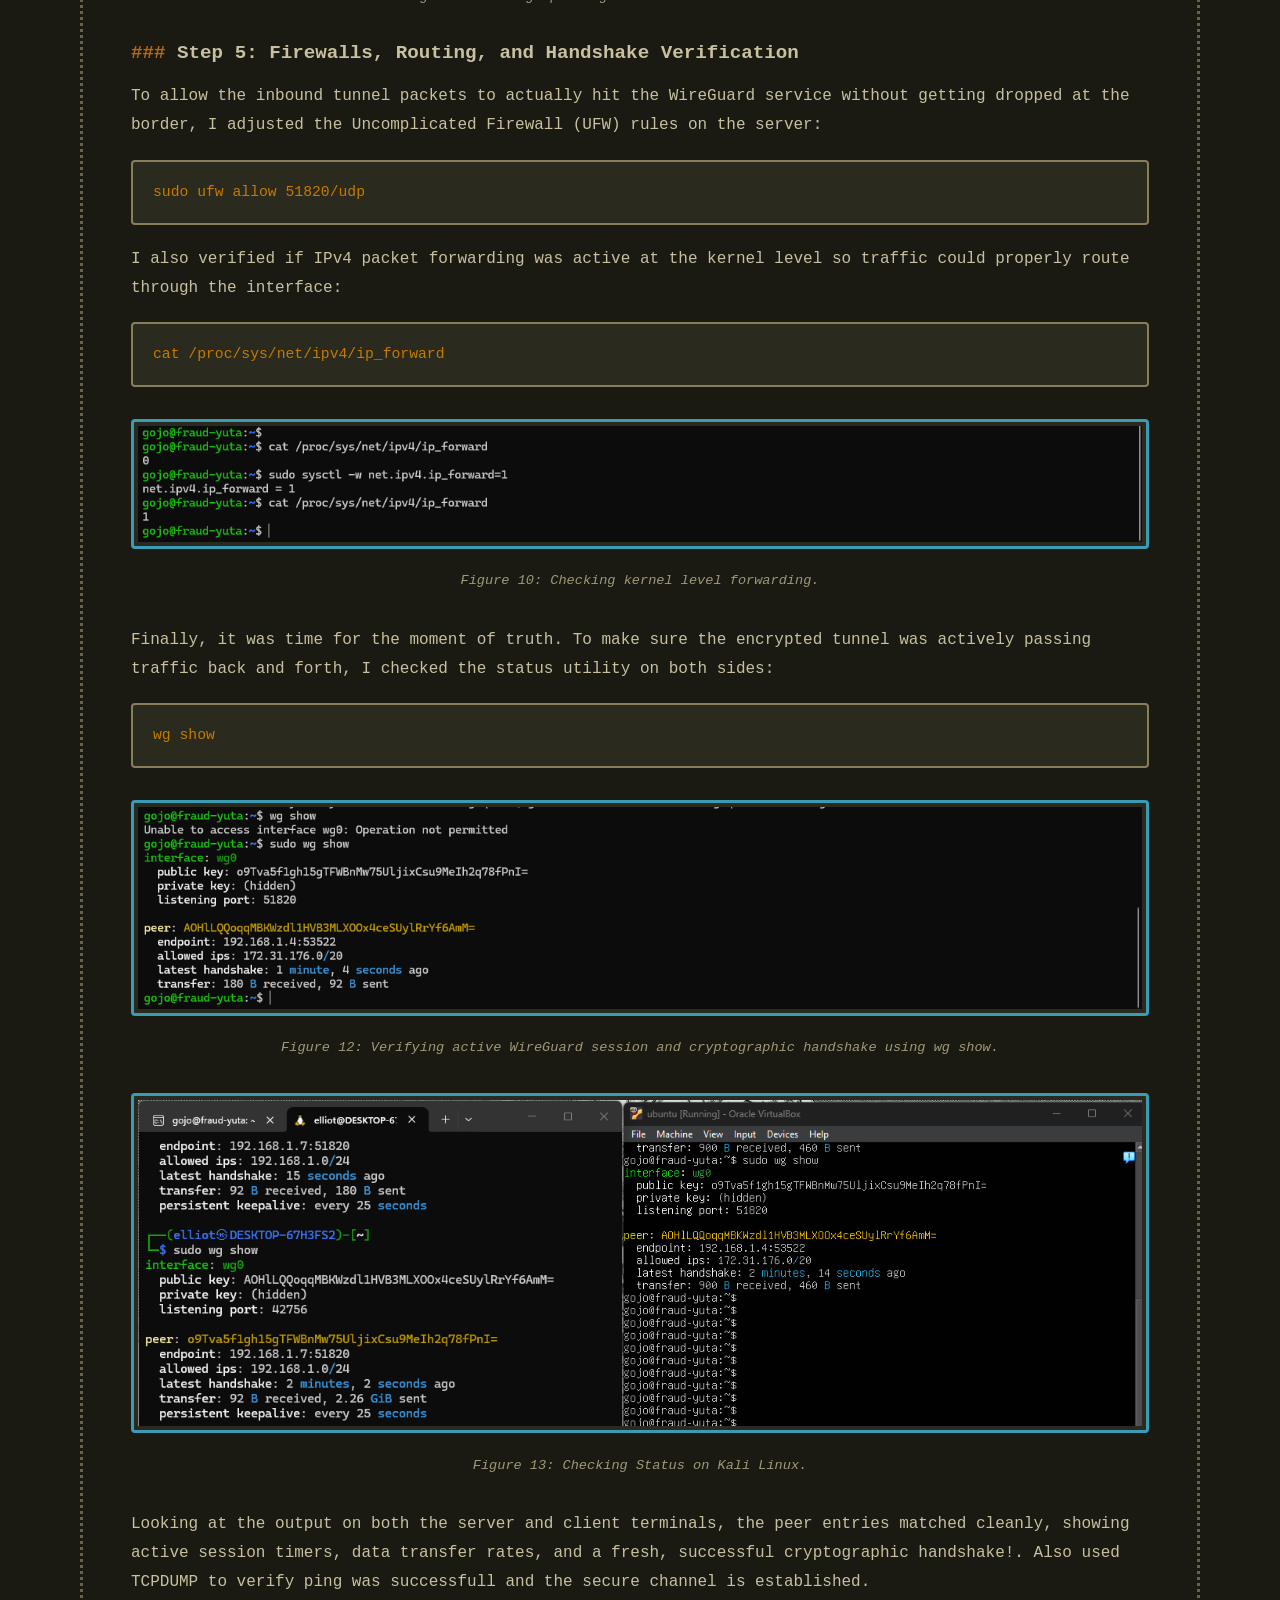
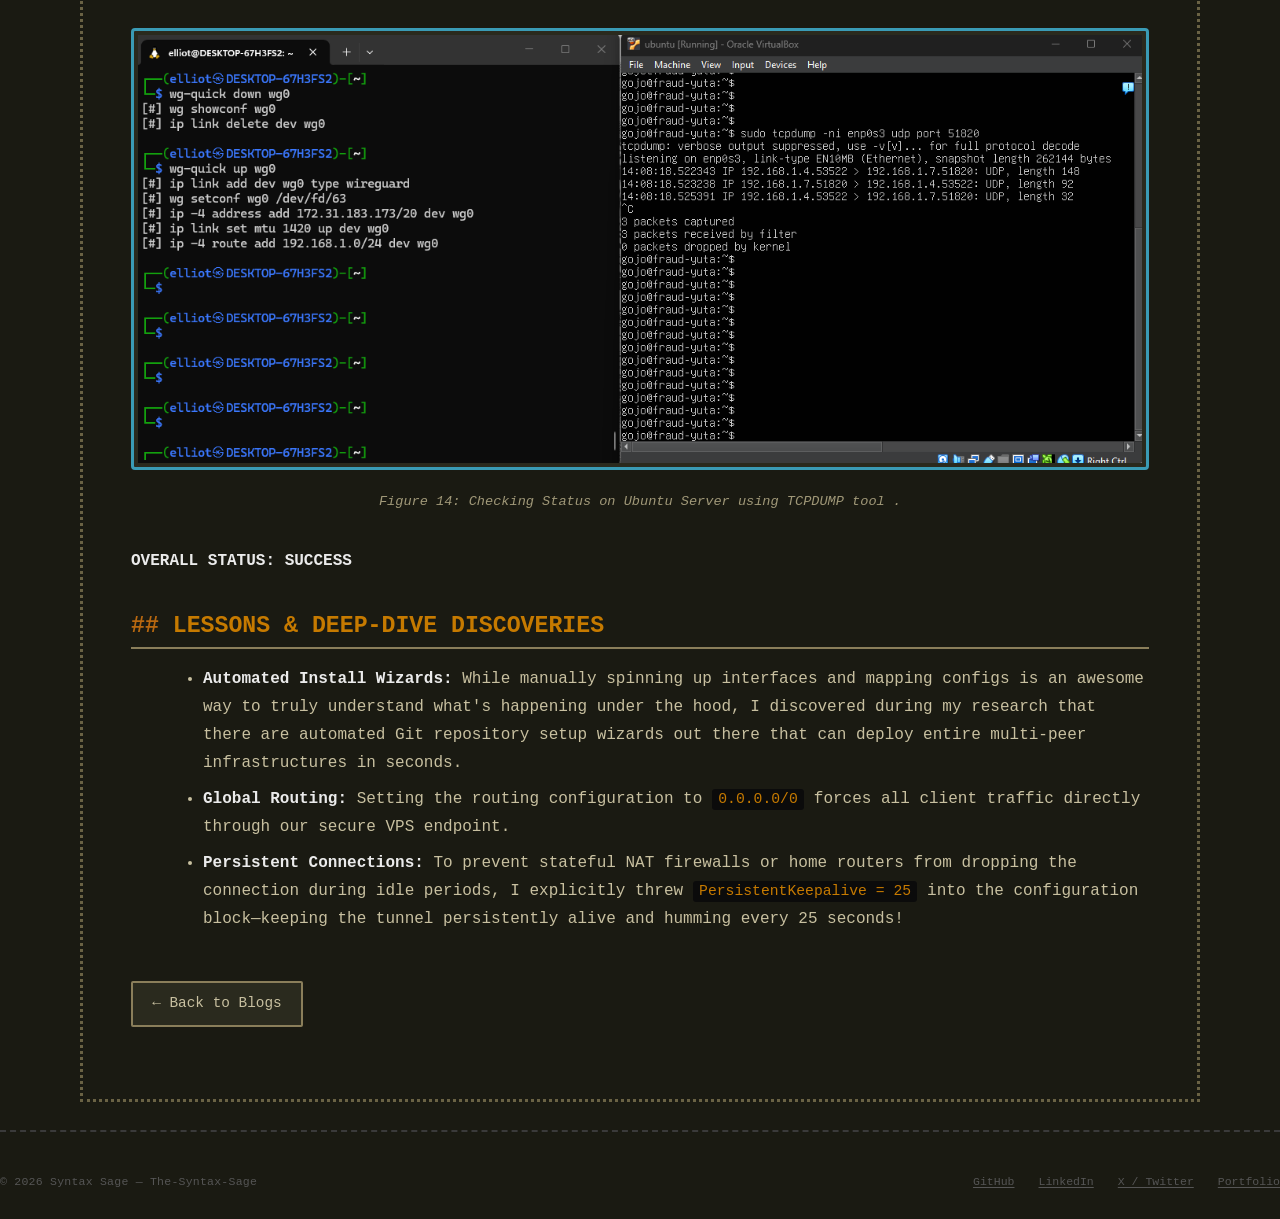
<file: wireguard.html>
<!DOCTYPE html>
<html lang="en" class="dk">

<head>
    <meta charset="UTF-8">
    <meta name="viewport" content="width=device-width, initial-scale=1.0">
    <meta name="description"
        content="Mastering Modern VPNs — A Step-by-Step Guide to Installing and Configuring WireGuard Server & Client Setup">
    <meta property="og:title" content="Mastering Modern VPNs // Syntax Sage">
    <meta property="og:description"
        content="A Step-by-Step Guide to Installing and Configuring WireGuard Server and Client Setup on Ubuntu & WSL Kali">
    <meta property="og:type" content="article">
    <title>Mastering Modern VPNs // Syntax Sage</title>

    <link rel="stylesheet" href="style.css">

    <style>
        /* ===== RETRO BLOG POST STYLING ===== */

        body {
            max-width: 100%;
            padding: 0;
            background: var(--blog-bg);
            font-family: "Courier New", Courier, monospace;
        }

        /* Custom color tokens matching blog_template.html */
        :root {
            --blog-bg: #1a1a12;
            --blog-fg: #c8c0a0;
            --blog-heading: #c67a00;
            --blog-subtitle: #a09878;
            --blog-border: #8a7e5a;
            --blog-border-dot: #6a6244;
            --blog-card-border: #3a9bb5;
            --blog-card-bg: #2a2a1e;
            --blog-gold-line: #c67a00;
            --blog-count-fg: #b0a878;
        }

        html:not(.dk) {
            --blog-bg: #ffffff;
            --blog-fg: #2c2818;
            --blog-heading: #803200;
            --blog-subtitle: #4a3e20;
            --blog-border: #d0c8a8;
            --blog-border-dot: #b0a880;
            --blog-card-border: #3a9bb5;
            --blog-card-bg: #ffffff;
            --blog-gold-line: #803200;
            --blog-count-fg: #4a3e20;
        }

        /* Page wrapper with retro dotted border */
        .blog-page {
            max-width: 72rem;
            margin: 0 auto;
            padding: 1rem;
            min-height: 100vh;
        }

        .blog-frame {
            border: 3px dotted var(--blog-border-dot);
            padding: 2.5rem 3rem 3.5rem;
            position: relative;
        }

        /* Gold accent line at top */
        .blog-frame::before {
            content: "";
            position: absolute;
            top: 0;
            left: 0;
            right: 0;
            height: 4px;
            background: var(--blog-gold-line);
        }

        /* Post Header */
        .post-header {
            padding-bottom: 1.75rem;
            border-bottom: 1px dashed var(--blog-border);
            margin-bottom: 2rem;
        }

        .post-header h1 {
            font-family: "Courier New", Courier, monospace;
            font-size: clamp(1.8rem, 4vw, 3rem);
            font-weight: 900;
            color: var(--blog-heading);
            letter-spacing: 0.04em;
            margin: 0 0 1rem;
            line-height: 1.25;
            text-shadow: 2px 2px 0 rgba(0, 0, 0, 0.2);
        }

        .post-meta {
            display: flex;
            align-items: center;
            gap: 1rem;
            flex-wrap: wrap;
            font-size: 0.85rem;
            color: var(--blog-subtitle);
        }

        .post-date-badge {
            background: var(--blog-card-bg);
            color: var(--blog-heading);
            border: 1px solid var(--blog-border);
            padding: 0.25rem 0.65rem;
            border-radius: 2px;
            font-weight: bold;
        }

        /* Article Content elements */
        .blog-frame article {
            color: var(--blog-fg);
            line-height: 1.8;
            font-size: 1rem;
        }

        .blog-frame article h2 {
            font-family: "Courier New", Courier, monospace;
            font-size: 1.45rem;
            font-weight: bold;
            color: var(--blog-heading);
            margin: 2.2rem 0 1rem;
            padding-bottom: 0.4rem;
            border-bottom: 2px solid var(--blog-border);
            text-transform: uppercase;
        }

        .blog-frame article h3 {
            font-family: "Courier New", Courier, monospace;
            font-size: 1.2rem;
            font-weight: bold;
            color: var(--blog-fg);
            margin: 1.8rem 0 0.75rem;
        }

        .blog-frame article p {
            margin: 1rem 0;
        }

        .blog-frame article ul,
        .blog-frame article ol {
            margin: 1rem 0 1.5rem 2rem;
            line-height: 1.75;
        }

        .blog-frame article li {
            margin-bottom: 0.5rem;
        }

        .blog-frame article pre {
            background: var(--blog-card-bg);
            border: 2px solid var(--blog-border);
            padding: 1rem 1.25rem;
            border-radius: 4px;
            overflow-x: auto;
            margin: 1.25rem 0;
        }

        .blog-frame article code {
            font-family: "Courier New", Courier, monospace;
            color: var(--blog-heading);
            font-size: 0.92rem;
        }

        .post-image-container {
            margin: 2rem 0;
            text-align: center;
        }

        .post-image {
            max-width: 100%;
            height: auto;
            border: 3px solid var(--blog-card-border);
            border-radius: 4px;
            padding: 0.25rem;
            background: var(--blog-card-bg);
        }

        .post-image-caption {
            font-size: 0.85rem;
            color: var(--blog-subtitle);
            margin-top: 0.6rem;
            font-style: italic;
        }

        .highlight-link {
            color: var(--blog-heading);
            font-weight: bold;
            text-decoration: underline;
            text-decoration-style: dashed;
            transition: all 0.2s ease;
        }

        .highlight-link:hover {
            color: var(--blog-fg);
            text-decoration-style: solid;
        }

        .retro-tag-btn {
            display: inline-block;
            padding: 0.5rem 1.2rem;
            border: 2px solid var(--blog-border);
            background: var(--blog-card-bg);
            color: var(--blog-fg);
            font-family: inherit;
            font-size: 0.9rem;
            text-decoration: none;
            border-radius: 2px;
            transition: all 0.2s ease;
        }

        .retro-tag-btn:hover {
            border-color: var(--blog-heading);
            color: var(--blog-heading);
        }

        /* ASCII Header Overrides */
        .ascii-header {
            overflow: hidden;
            text-align: center;
            margin-bottom: 0;
        }

        .ascii-header>div {
            display: flex;
            flex-direction: column;
            align-items: center;
            gap: 0;
        }

        .ascii-header .site-title pre {
            font-family: "Courier New", Courier, monospace;
            font-size: clamp(0.35rem, 1.1vw, 0.9rem);
            line-height: 1.15;
            color: var(--title-fg);
            margin: 0;
            padding: 0;
            white-space: pre;
            display: inline-block;
            text-align: left;
        }

        .header-controls {
            display: flex;
            flex-direction: row;
            justify-content: space-between;
            align-items: center;
            width: 100%;
            margin-top: 0.25rem;
        }

        nav {
            padding: 0.5rem 2.5rem;
        }

        @media (max-width: 768px) {
            .blog-frame {
                padding: 1.5rem 1.25rem 2rem;
            }

            nav {
                padding: 0.5rem 1rem;
            }
        }
    </style>
</head>

<body>
    <svg xmlns="http://www.w3.org/2000/svg" style="display:none">
        <symbol id="home" viewBox="0 0 32 32">
            <path
                d="M16.6123,2.2138a1.01,1.01,0,0,0-1.2427,0L1,13.4194l1.2427,1.5717L4,13.6209V26a2.0041,2.0041,0,0,0,2,2H26a2.0037,2.0037,0,0,0,2-2V13.63L29.7573,15,31,13.4282ZM18,26H14V18h4Zm2,0V18a2.0023,2.0023,0,0,0-2-2H14a2.002,2.002,0,0,0-2,2v8H6V12.0615l10-7.79,10,7.8005V26Z">
            </path>
        </symbol>
        <symbol id="chat" viewBox="0 0 32 32">
            <path
                d="M17.74,30,16,29l4-7h6a2,2,0,0,0,2-2V8a2,2,0,0,0-2-2H6A2,2,0,0,0,4,8V20a2,2,0,0,0,2,2h9v2H6a4,4,0,0,1-4-4V8A4,4,0,0,1,6,4H26a4,4,0,0,1,4,4V20a4,4,0,0,1-4,4H21.16Z">
            </path>
            <rect x="8" y="10" width="16" height="2"></rect>
            <rect x="8" y="16" width="10" height="2"></rect>
        </symbol>
        <symbol id="color-palette" viewBox="0 0 32 32">
            <circle cx="10" cy="12" r="2"></circle>
            <circle cx="16" cy="9" r="2"></circle>
            <circle cx="22" cy="12" r="2"></circle>
            <circle cx="23" cy="18" r="2"></circle>
            <circle cx="19" cy="23" r="2"></circle>
            <path
                d="M16.54,2A14,14,0,0,0,2,16a4.82,4.82,0,0,0,6.09,4.65l1.12-.31A3,3,0,0,1,13,23.24V27a3,3,0,0,0,3,3A14,14,0,0,0,30,15.46,14.05,14.05,0,0,0,16.54,2Zm8.11,22.31A11.93,11.93,0,0,1,16,28a1,1,0,0,1-1-1V23.24a5,5,0,0,0-5-5,5.07,5.07,0,0,0-1.33.18l-1.12.31A2.82,2.82,0,0,1,4,16,12,12,0,0,1,16.47,4,12.18,12.18,0,0,1,28,15.53,11.89,11.89,0,0,1,24.65,24.32Z">
            </path>
        </symbol>
        <symbol id="idea" viewBox="0 0 32 32">
            <rect x="11" y="24" width="10" height="2"></rect>
            <rect x="13" y="28" width="6" height="2"></rect>
            <path
                d="M16,2A10,10,0,0,0,6,12a9.19,9.19,0,0,0,3.46,7.62c1,.93,1.54,1.46,1.54,2.38h2c0-1.84-1.11-2.87-2.19-3.86A7.2,7.2,0,0,1,8,12a8,8,0,0,1,16,0,7.2,7.2,0,0,1-2.82,6.14c-1.07,1-2.18,2-2.18,3.86h2c0-.92.53-1.45,1.54-2.39A9.18,9.18,0,0,0,26,12,10,10,0,0,0,16,2Z">
            </path>
        </symbol>
        <symbol id="light" viewBox="0 0 32 32">
            <rect x="15" y="2" width="2" height="5"></rect>
            <rect x="21.6675" y="6.8536" width="4.958" height="1.9998"
                transform="translate(1.5191 19.3744) rotate(-45)"></rect>
            <rect x="25" y="15" width="5" height="2"></rect>
            <rect x="23.1466" y="21.6675" width="1.9998" height="4.958"
                transform="translate(-100.0018 24.1465) rotate(-45)"></rect>
            <rect x="15" y="25" width="2" height="5"></rect>
            <rect x="5.3745" y="23.1466" width="4.958" height="1.9998"
                transform="translate(-14.7739 12.6256) rotate(-45)"></rect>
            <rect x="2" y="15" width="5" height="2"></rect>
            <rect x="6.8536" y="5.3745" width="1.9998" height="4.958" transform="translate(-3.253 7.8535) rotate(-45)">
            </rect>
            <path d="M16,12a4,4,0,1,1-4,4,4.0045,4.0045,0,0,1,4-4m0-2a6,6,0,1,0,6,6,6,6,0,0,0-6-6Z"></path>
        </symbol>
        <symbol id="asleep" viewBox="0 0 32 32">
            <path
                d="M13.5025,5.4136A15.0755,15.0755,0,0,0,25.096,23.6082a11.1134,11.1134,0,0,1-7.9749,3.3893c-.1385,0-.2782.0051-.4178,0A11.0944,11.0944,0,0,1,13.5025,5.4136M14.98,3a1.0024,1.0024,0,0,0-.1746.0156A13.0959,13.0959,0,0,0,16.63,28.9973c.1641.006.3282,0,.4909,0a13.0724,13.0724,0,0,0,10.702-5.5556,1.0094,1.0094,0,0,0-.7833-1.5644A13.08,13.08,0,0,1,15.8892,4.38,1.0149,1.0149,0,0,0,14.98,3Z">
            </path>
        </symbol>
        <symbol id="code" viewBox="0 0 32 32">
            <path d="M31,16l-7,7-1.41-1.41L28.17,16l-5.58-5.59L24,9l7,7z"></path>
            <path d="M1,16l7-7,1.41,1.41L3.83,16l5.58,5.59L8,23L1,16z"></path>
            <path d="M12.419,25.484L17.639,6.516l1.932,.516-5.22,18.968-1.932-.516z"></path>
        </symbol>
        <symbol id="user" viewBox="0 0 32 32">
            <path d="M16,4a5,5,0,1,1-5,5,5,5,0,0,1,5-5m0-2a7,7,0,1,0,7,7A7,7,0,0,0,16,2Z"></path>
            <path d="M26,30H24V25a5,5,0,0,0-5-5H13a5,5,0,0,0-5,5v5H6V25a7,7,0,0,1,7-7h6a7,7,0,0,1,7,7Z"></path>
        </symbol>
        <symbol id="email" viewBox="0 0 32 32">
            <path
                d="M28,6H4A2,2,0,0,0,2,8V24a2,2,0,0,0,2,2H28a2,2,0,0,0,2-2V8A2,2,0,0,0,28,6Zm0,2V9.46l-12,8-12-8V8ZM4,24V12.54l11.43,7.62a1,1,0,0,0,1.14,0L28,12.54V24Z">
            </path>
        </symbol>
        <symbol id="volume-on" viewBox="0 0 32 32">
            <path
                d="M23.41,25.25a1,1,0,0,1-.71-.29,1,1,0,0,1,0-1.42,8.58,8.58,0,0,0,0-12.13,1,1,0,0,1,1.41-1.41,10.58,10.58,0,0,1,0,14.96A1,1,0,0,1,23.41,25.25Z">
            </path>
            <path
                d="M21,22.74a1,1,0,0,1-.71-.3,1,1,0,0,1,0-1.41,4.57,4.57,0,0,0,0-6.47,1,1,0,0,1,1.41-1.41,6.57,6.57,0,0,1,0,9.29A1,1,0,0,1,21,22.74Z">
            </path>
            <path
                d="M18,28a1,1,0,0,1-.62-.22L9.56,21H4a1,1,0,0,1-1-1V12a1,1,0,0,1,1-1H9.56l7.82-6.78A1,1,0,0,1,19,5V27a1,1,0,0,1-.58.91A1,1,0,0,1,18,28ZM5,19h5a1,1,0,0,1,.62.22L17,24.18V7.82L10.62,12.78A1,1,0,0,1,10,13H5Z">
            </path>
        </symbol>
        <symbol id="volume-off" viewBox="0 0 32 32">
            <path
                d="M31,12.41,29.59,11,26,14.59,22.41,11,21,12.41,24.59,16,21,19.59,22.41,21,26,17.41,29.59,21,31,19.59,27.41,16Z">
            </path>
            <path
                d="M18,28a1,1,0,0,1-.62-.22L9.56,21H4a1,1,0,0,1-1-1V12a1,1,0,0,1,1-1H9.56l7.82-6.78A1,1,0,0,1,19,5V27a1,1,0,0,1-.58.91A1,1,0,0,1,18,28ZM5,19h5a1,1,0,0,1,.62.22L17,24.18V7.82L10.62,12.78A1,1,0,0,1,10,13H5Z">
            </path>
        </symbol>
    </svg>

    <!-- ===== ASCII Site Header ===== -->
    <header class="ascii-header">
        <div>
            <span class="site-title">
                <pre>
      ___                 ___                 ___         __          ___         ___         ___         ___     
     /  /\    __         /  /\    ___        /  /\       |  |\       /  /\       /  /\       /  /\       /  /\    
    /  /::\  |  |\      /  /::|  /__/\      /  /::\      |  |:|     /  /::\     /  /::\     /  /::\     /  /::\   
   /__/:/\:\ |  |:|    /  /:|:|  \  \:\    /  /:/\:\     |  |:|    /__/:/\:\   /  /:/\:\   /  /:/\:\   /  /:/\:\  
  _\_ \:\ \:\|  |:|   /  /:/|:|__ \__\:\  /  /::\ \:\    |__|:|__ _\_ \:\ \:\ /  /::\ \:\ /  /:/  \:\ /  /::\ \:\ 
 /__/\ \:\ \:|__|:|__/__/:/ |:| /\/  /::\/__/:/\:\_\:__ /__/::::/__/\ \:\ \: /__/:/\:\_\:/__/:/_\_ \:/__/:/\:\ \:\
 \  \:\ \:\_\/  /::::\__\/  |:|/:/  /:/\:\__\/  \:\/:\__\::::/~~~\  \:\ \:\_\\__\/  \:\/:\  \:\__/\_\\  \:\ \:\_\/
  \  \:\_\:\/  /:/~~~~   |  |:/:/  /:/__\/    \__\::/   |~~|:|    \  \:\_\:\      \__\::/ \  \:\ \:\  \  \:\ \:\  
   \  \:\/:/__/:/        |__|::/__/:/         /  /:/    |  |:|     \  \:\/:/      /  /:/   \  \:\/:/   \  \:\_\/  
    \  \::/\__\/         /__/:/\__\/         /__/:/     |__|:|      \  \::/      /__/:/     \  \::/     \  \:\    
     \__\/               \__\/               \__\/       \__\|       \__\/       \__\/       \__\/       \__\/    </pre>
            </span>
            <div class="header-controls">
                <a href="#" class="theme" id="theme-toggle" aria-label="Toggle theme">
                    <svg>
                        <use href="#light"></use>
                    </svg>
                    <svg>
                        <use href="#asleep"></use>
                    </svg>
                </a>
                <button class="music-toggle" id="music-toggle" aria-label="Toggle music" title="Toggle music">
                    <svg class="music-on-icon">
                        <use href="#volume-on"></use>
                    </svg>
                    <svg class="music-off-icon" style="display:none">
                        <use href="#volume-off"></use>
                    </svg>
                </button>
            </div>
        </div>
    </header>
    <hr>

    <!-- ===== Navigation ===== -->
    <nav>
        <a href="index.html" aria-label="Home">
            <svg>
                <use href="#home"></use>
            </svg><span class="s">Home</span>
        </a>
        <a href="projects.html" aria-label="Projects">
            <svg>
                <use href="#code"></use>
            </svg><span class="s">Projects</span>
        </a>
        <a href="blogs.html" aria-label="Blogs">
            <svg>
                <use href="#chat"></use>
            </svg><span class="s">Blogs</span>
        </a>
        <a href="gallery.html" aria-label="Gallery">
            <svg>
                <use href="#color-palette"></use>
            </svg><span class="s">Gallery</span>
        </a>
        <a href="contact.html" aria-label="Contact">
            <svg>
                <use href="#email"></use>
            </svg><span class="s">Contact</span>
        </a>
    </nav>

    <hr>

    <!-- ===== RETRO BLOG POST MAIN CONTENT ===== -->
    <main>
        <div class="blog-page">
            <div class="blog-frame">

                <article>
                    <!-- Post Header -->
                    <header class="post-header">
                        <h1>How I Configured WireGuard VPN from Scratch: Server & Client Setup</h1>
                        <div class="post-meta">
                            <span class="post-date-badge">02 Jul 2026</span>
                            <span>By The-Syntax-Sage</span>
                            <span>&bull;</span>
                            <span>Networking / Security</span>
                        </div>
                    </header>

                    <p>So, I recently got my hands on a completely fresh Ubuntu 24.04 VPS and decided it was the perfect
                        playground to set up my own secure, high-performance VPN tunnel. If you've been reading up on
                        modern networking, you already know that WireGuard is the absolute gold standard right now—it's
                        insanely fast, lightweight, and way simpler than old-school protocols like OpenVPN.</p>

                    <!-- Top Cover Image -->
                    <div class="post-image-container">
                        <img class="post-image" src="images/wireguard/1.png" alt="WireGuard Terminal Setup">
                        <div class="post-image-caption">Figure 1: Initial terminal environment setup for WireGuard
                            deployment.</div>
                    </div>

                    <h2>The Objective</h2>
                    <ol>
                        <li>Deploy a fully functioning WireGuard server on an <strong>Ubuntu 24.04 VPS</strong>.</li>
                        <li>Configure the server interface subnet on <code>10.100.0.1/24</code>.</li>
                        <li>Connect my local machine running <strong>WSL Kali Linux</strong> as a secure peer.</li>
                        <li>Verify a working cryptographic handshake from both endpoints using <code>wg show</code>.
                        </li>
                    </ol>

                    <h2>Step-by-Step Implementation</h2>

                    <h3>Step 1: Gaining Access and Prepping the Systems</h3>
                    <p>First things first, I needed to log into the remote server. I was given the VPS IP address and
                        the corresponding SSH Private Key.</p>
                    <p>To get things moving, I opened up VIM on my local environment, created a file named
                        <code>wireguard_key</code>, and pasted the private key contents right in. Because SSH is super
                        strict about file permissions, I immediately dropped into the terminal and locked it down:
                    </p>

                    <pre><code>chmod 600 wireguard_key</code></pre>

                    <p>With permissions sorted out, I initiated the connection:</p>
                    <pre><code>ssh -i wireguard_key ubuntu@&lt;vps-ip&gt;</code></pre>
                    <p><em>Boom, success! I was in.</em></p>

                    <div class="post-image-container">
                        <img class="post-image" src="images/wireguard/2.png" alt="Package updating on VPS">
                        <div class="post-image-caption">Figure 1: System update and workspace preparation on Ubuntu VPS.
                        </div>
                    </div>
                    <div class="post-image-container">
                        <img class="post-image" src="images/wireguard/1.png" alt="WireGuard Terminal Setup">
                        <div class="post-image-caption">Figure 2: Initial terminal environment setup for WireGuard
                            deployment.</div>
                    </div>

                    <p>Before installing any new packages, it's always best practice to pull down the latest package
                        updates. I split my workspace into two terminal views—one for the remote VPS and another for my
                        local WSL Kali Linux—and upgraded both environments simultaneously:</p>
                    <pre><code>sudo apt update && sudo apt upgrade -y</code></pre>

                    <h3>Step 2: Installing WireGuard and Generating Keys</h3>
                    <p>Next up came the actual installation. WireGuard is baked right into the standard Ubuntu and Kali
                        repositories, so setting it up on both sides was dead simple:</p>
                    <pre><code>sudo apt install wireguard -y</code></pre>

                    <div class="post-image-container">
                        <img class="post-image" src="images/wireguard/4.png" alt="Generating WireGuard Key Pairs">
                        <div class="post-image-caption">Figure 3: Generating cryptographic key pairs using wg genkey.
                        </div>
                    </div>

                    <p>WireGuard relies on asymmetric cryptography, meaning both the server and client need their own
                        unique private and public key pairs to authenticate each other securely. I used the built-in
                        <code>wg genkey</code> utility to generate these pairs, piping the private keys directly into
                        the public key generators:
                    </p>
                    <pre><code>wg genkey | tee privatekey | wg pubkey > publickey</code></pre>
                    <p>I carefully ran this on both sides, grabbed the strings using <code>cat privatekey</code> and
                        <code>cat publickey</code>, and temporarily saved them to my desktop directory so I could swap
                        them into the configuration templates.
                    </p>

                    <h3>Step 3: Spinning Up the Server Profile</h3>
                    <p>With keys ready, it was time to build the server configuration block. I fired up VIM to create
                        the interface layout file:</p>
                    <pre><code>sudo vim /etc/wireguard/wg0.conf</code></pre>

                    <div class="post-image-container">
                        <img class="post-image" src="images/wireguard/5.png" alt="Server wg0.conf configuration file">
                        <div class="post-image-caption">Figure 4: WireGuard server interface configuration file
                            (wg0.conf).</div>
                    </div>

                    <p>Inside, I bound the server interface to the requested IP <code>10.100.0.1/24</code> and specified
                        the standard listening port <code>51820</code>. I also declared my local Kali machine as an
                        authorized peer, using the client's public key and setting up the allowed IP routing space.
                        After checking everything over, I saved and exited using <code>:wq</code>.</p>

                    <div class="post-image-container">
                        <img class="post-image" src="images/wireguard/6.png"
                            alt="Initializing systemd unit for WireGuard">
                        <div class="post-image-caption">Figure 5: Initializing systemd service for wireguard interface.
                        </div>
                    </div>
                    <div class="post-image-container">
                        <img class="post-image" src="images/wireguard/7.png" alt="Client wg0.conf on Kali Linux">
                        <div class="post-image-caption">Figure 7: Server configuration block on WSL Kali Linux.</div>
                    </div>


                    <p>To bring the virtual interface online and make sure it automatically kicks off whenever the
                        server reboots, I initialized the systemd unit files:</p>
                    <pre><code>sudo systemctl enable wg-quick@wg0
sudo systemctl start wg-quick@wg0
sudo systemctl status wg-quick@wg0</code></pre>
                    <p><em>(Tip: For quick testing cycles, you can also just use <code>sudo wg-quick up wg0</code> to
                            spin it up immediately!)</em></p>

                    <h3>Step 4: Aligning the Client Configuration (WSL Kali)</h3>
                    <p>Switching over to my second terminal tab for local configurations, I opened up a mirror file
                        structure on the Kali Linux environment:</p>
                    <pre><code>sudo vim /etc/wireguard/wg0.conf</code></pre>

                    <div class="post-image-container">
                        <img class="post-image" src="images/wireguard/8.png" alt="Client wg0.conf on Kali Linux">
                        <div class="post-image-caption">Figure 8: Client configuration block on WSL Kali Linux.</div>
                    </div>

                    <p>Here, I assigned the client its own unique internal tunnel IP (like <code>10.100.0.2/24</code>),
                        populated its local private key, and pointed the outbound endpoint directly at the remote VPS IP
                        address on port <code>51820</code>. To ensure the route handles internet traffic properly, I set
                        the <code>AllowedIPs</code> scope to <code>0.0.0.0/0</code>. I closed out VIM with another quick
                        <code>:wq</code> and spun the client interface up:
                    </p>
                    <pre><code>sudo wg-quick up wg0</code></pre>
                    <div class="post-image-container">
                        <img class="post-image" src="images/wireguard/11.png" alt="Client wg0.conf on Kali Linux">
                        <div class="post-image-caption">Figure 11: Bring up Wireguard Interface on WSL Kali Linux.</div>
                    </div>

                    <h3>Step 5: Firewalls, Routing, and Handshake Verification</h3>
                    <p>To allow the inbound tunnel packets to actually hit the WireGuard service without getting dropped
                        at the border, I adjusted the Uncomplicated Firewall (UFW) rules on the server:</p>
                    <pre><code>sudo ufw allow 51820/udp</code></pre>

                    <p>I also verified if IPv4 packet forwarding was active at the kernel level so traffic could
                        properly route through the interface:</p>
                    <pre><code>cat /proc/sys/net/ipv4/ip_forward</code></pre>

                    <div class="post-image-container">
                        <img class="post-image" src="images/wireguard/10.png" alt="Checking kernel level forwarding">
                        <div class="post-image-caption">Figure 10: Checking kernel level forwarding.</div>
                    </div>

                    <p>Finally, it was time for the moment of truth. To make sure the encrypted tunnel was actively
                        passing traffic back and forth, I checked the status utility on both sides:</p>
                    <pre><code>wg show</code></pre>
                    <div class="post-image-container">
                        <img class="post-image" src="images/wireguard/12.png"
                            alt="wg show output showing active handshake">
                        <div class="post-image-caption">Figure 12: Verifying active WireGuard session and cryptographic
                            handshake using wg show.</div>
                    </div>
                    <div class="post-image-container">
                        <img class="post-image" src="images/wireguard/13.png" alt="Client wg0.conf on Kali Linux">
                        <div class="post-image-caption">Figure 13: Checking Status on Kali Linux.</div>
                    </div>


                    <p>Looking at the output on both the server and client terminals, the peer entries matched cleanly,
                        showing active session timers, data transfer rates, and a fresh, successful cryptographic
                        handshake!. Also used TCPDUMP to verify ping was successfull and the secure channel is
                        established.</p>
                    <div class="post-image-container">
                        <img class="post-image" src="images/wireguard/14.png" alt="Client wg0.conf on Kali Linux">
                        <div class="post-image-caption">Figure 14: Checking Status on Ubuntu Server using TCPDUMP tool .
                        </div>
                    </div>

                    <p><strong>OVERALL STATUS: SUCCESS </strong></p>

                    <h2>Lessons & Deep-Dive Discoveries</h2>
                    <ul>
                        <li><strong>Automated Install Wizards:</strong> While manually spinning up interfaces and
                            mapping configs is an awesome way to truly understand what's happening under the hood, I
                            discovered during my research that there are automated Git repository setup wizards out
                            there that can deploy entire multi-peer infrastructures in seconds.</li>
                        <li><strong>Global Routing:</strong> Setting the routing configuration to <code>0.0.0.0/0</code>
                            forces all client traffic directly through our secure VPS endpoint.</li>
                        <li><strong>Persistent Connections:</strong> To prevent stateful NAT firewalls or home routers
                            from dropping the connection during idle periods, I explicitly threw
                            <code>PersistentKeepalive = 25</code> into the configuration block—keeping the tunnel
                            persistently alive and humming every 25 seconds!
                        </li>
                    </ul>

                    <p style="margin-top: 3rem;">
                        <a href="blogs.html" class="retro-tag-btn">&larr; Back to Blogs</a>
                    </p>
                </article>

            </div>
            <!-- end blog-frame -->
        </div>
        <!-- end blog-page -->
    </main>

    <hr>

    <!-- Footer -->
    <footer class="site-footer">
        <span class="site-footer-copy">&copy; 2026 Syntax Sage — The-Syntax-Sage</span>
        <ul class="site-footer-links">
            <li><a href="https://github.com/Ritesh-Sharma710" target="_blank" rel="noopener">GitHub</a></li>
            <li><a href="https://www.linkedin.com/in/ritesh-sharma-3aa43632b" target="_blank"
                    rel="noopener">LinkedIn</a></li>
            <li><a href="https://x.com/rizie_rizzler?s=21" target="_blank" rel="noopener">X / Twitter</a></li>
            <li><a href="index.html">Portfolio</a></li>
        </ul>
    </footer>

    <script src="script.js"></script>
</body>

</html>
</file>
<file: style.css>
/* ============================================
   ZAP-INSPIRED PORTFOLIO THEME
   Ultra-minimal, monospace, OKLCH colors
   ============================================ */

/* --- CSS Custom Properties (Dark Mode Default) --- */
:root {
    --bg: oklch(0% 0 0);
    --fg: oklch(78% 0 0);
    --fg-bright: oklch(94% 0 0);
    --border: oklch(35% 0 0);
    --link: oklch(84.896% 0.13993 196.594);
    --link-hover: oklch(80% 0.18 195);
    --heading: #c67a00;
    --heading-hash: #b86810;
    --time-bg: oklch(18% 0 0);
    --time-fg: oklch(55% 0 0);
    --code-bg: oklch(15% 0 0);
    --code-fg: oklch(75% 0.12 140);
    --input-bg: oklch(5% 0 0);
    --input-border: oklch(40% 0 0);
    --input-focus: oklch(70% 0.18 195);
    --nav-1: #c67a00;
    --nav-2: #c67a00;
    --nav-3: #c67a00;
    --nav-4: #c67a00;
    --nav-5: #c67a00;
    --nav-6: #c67a00;
    --gallery-border: oklch(30% 0 0);
    --tag-bg: oklch(20% 0 0);
    --tag-fg: oklch(70% 0.15 195);
    --desc-fg: oklch(55% 0 0);
    --title-fg: #c67a00;

    /* Spacing tokens (8px grid) */
    --sp-1: 8px;
    --sp-2: 16px;
    --sp-3: 24px;
    --sp-4: 32px;

    /* Typography tokens */
    --font-mono: "Courier New", Courier, "Liberation Mono", "Cascadia Mono", monospace;

    /* Footer / structural tokens */
    --border-color: oklch(35% 0 0);
    --text-primary: oklch(94% 0 0);
    --text-muted: oklch(45% 0 0);
}

/* --- Light Mode --- */
html:not(.dk) {
    --bg: #ffffff;
    --fg: oklch(15% 0 0);
    --fg-bright: #0a0a0a;
    --border: oklch(85% 0 0);
    --link: oklch(52.229% 0.24827 264.494);
    --link-hover: oklch(55% 0.2 265);
    --heading: #803200;
    --heading-hash: #803200;
    --time-bg: #f4f4f5;
    --time-fg: oklch(40% 0 0);
    --code-bg: #f4f4f5;
    --code-fg: oklch(40% 0.15 145);
    --input-bg: #fafafa;
    --input-border: oklch(80% 0 0);
    --input-focus: oklch(45% 0.2 265);
    --nav-1: #803200;
    --nav-2: #803200;
    --nav-3: #803200;
    --nav-4: #803200;
    --nav-5: #803200;
    --nav-6: #803200;
    --gallery-border: #e4e4e7;
    --tag-bg: #f4f4f5;
    --tag-fg: oklch(45% 0.2 265);
    --desc-fg: oklch(45% 0 0);
    --title-fg: #803200;

    /* Light mode structural overrides */
    --border-color: #e4e4e7;
    --text-primary: #0a0a0a;
    --text-muted: #71717a;
}

/* Light mode mesh grid override */
html:not(.dk) body {
    background-image:
        linear-gradient(rgba(0, 0, 0, 0.035) 1px, transparent 1px),
        linear-gradient(90deg, rgba(0, 0, 0, 0.035) 1px, transparent 1px);
    background-size: 32px 32px;
}

/* --- Light Mode Theme Toggle --- */
html:not(.dk) .theme svg:first-child {
    display: none;
}

html:not(.dk) .theme svg:last-child {
    display: block;
}

.dk .theme svg:first-child {
    display: block;
}

.dk .theme svg:last-child {
    display: none;
}

/* --- Reset & Base --- */
*,
*::before,
*::after {
    box-sizing: border-box;
    margin: 0;
    padding: 0;
}

html {
    font-size: 16px;
    scroll-behavior: smooth;
}

body {
    background: var(--bg);
    color: var(--fg);
    font-family: "Courier New", Courier, "Liberation Mono", "Cascadia Mono", monospace;
    font-size: 1rem;
    line-height: 1.7;
    max-width: 70rem;
    margin: 0 auto;
    padding: 2rem 1.5rem;
    transition: background 0.2s, color 0.2s;

    /* Subtle 32px mesh grid background */
    background-image:
        linear-gradient(rgba(255, 255, 255, 0.025) 1px, transparent 1px),
        linear-gradient(90deg, rgba(255, 255, 255, 0.025) 1px, transparent 1px);
    background-size: 32px 32px;
}

/* --- Typography --- */
h1,
h2,
h3,
h4,
h5,
h6 {
    color: var(--fg-bright);
    font-weight: bold;
    font-family: inherit;
    line-height: 1.3;
    margin: 1.5em 0 0.5em;
}

h1::before {
    content: "# ";
    color: var(--heading-hash);
    font-weight: bold;
}

h2::before {
    content: "## ";
    color: var(--heading-hash);
    font-weight: bold;
}

h3::before {
    content: "### ";
    color: var(--heading-hash);
    font-weight: bold;
}

h1 {
    font-size: 1.35rem;
}

h2 {
    font-size: 1.2rem;
}

h3 {
    font-size: 1.1rem;
}

p {
    margin: 0.8em 0;
}

a {
    color: var(--link);
    text-decoration-thickness: 1px;
    text-underline-offset: 2px;
    transition: color 0.2s;
}

a:hover {
    color: var(--link-hover);
}

strong {
    color: var(--fg-bright);
    font-weight: bold;
}

/* --- Header --- */
header {
    margin-bottom: 0;
}

header>div {
    display: flex;
    align-items: center;
    gap: 0;
}

.site-title {
    color: var(--title-fg);
    font-weight: bold;
    font-style: italic;
    font-size: 1rem;
}

header .desc {
    color: var(--desc-fg);
    font-style: italic;
    font-size: 1rem;
}

.theme {
    margin-left: auto;
    display: flex;
    align-items: center;
    text-decoration: none;
    color: var(--fg);
    padding: 0.25rem;
    border-radius: 4px;
    transition: color 0.2s;
}

.theme:hover {
    color: var(--fg-bright);
}

.theme svg {
    width: 1.25rem;
    height: 1.25rem;
    fill: currentColor;
}

/* --- Horizontal Rules --- */
hr {
    border: none;
    border-top: 2px dashed var(--border);
    margin: 0.75rem 0;
}

/* --- Navigation --- */
nav {
    display: flex;
    justify-content: center;
    gap: 2rem;
    padding: 0.5rem 0;
}

nav a {
    display: flex;
    flex-direction: column;
    align-items: center;
    gap: 0.25rem;
    text-decoration: none;
    transition: opacity 0.2s;
}

nav a:hover {
    opacity: 0.8;
}

nav a svg {
    width: 1.75rem;
    height: 1.75rem;
    fill: currentColor;
}

nav a .s {
    font-size: 0.8rem;
    text-decoration: underline;
    text-decoration-style: dashed;
    text-underline-offset: 3px;
    text-decoration-thickness: 1px;
}

/* Nav colors - rainbow scheme */
nav a:nth-child(1) {
    color: var(--nav-1);
}

nav a:nth-child(2) {
    color: var(--nav-2);
}

nav a:nth-child(3) {
    color: var(--nav-3);
}

nav a:nth-child(4) {
    color: var(--nav-4);
}

nav a:nth-child(5) {
    color: var(--nav-5);
}

nav a:nth-child(6) {
    color: var(--nav-6);
}

/* Active nav item */
nav a.active .s {
    text-decoration-style: wavy;
}

/* --- Main Content --- */
main {
    min-height: 40vh;
}

main ul {
    list-style: disc;
    padding-left: 2.5rem;
    margin: 0.5em 0;
}

main ul li {
    margin: 0.2em 0;
}

/* --- Post / Project List --- */
ul.p {
    list-style: none;
    padding-left: 0;
}

ul.p li {
    display: flex;
    align-items: flex-start;
    gap: 0.75rem;
    padding: 0.5rem 0;
    border-bottom: 1px dashed var(--border);
}

ul.p li:last-child {
    border-bottom: none;
}

ul.p time {
    display: flex;
    flex-direction: column;
    align-items: center;
    background: var(--time-bg);
    color: var(--time-fg);
    padding: 0.2rem 0.5rem;
    font-size: 0.75rem;
    line-height: 1.2;
    min-width: 3rem;
    border-radius: 3px;
    flex-shrink: 0;
}

ul.p time span:first-child {
    font-size: 1rem;
    font-weight: bold;
    color: var(--fg-bright);
}

ul.p li>div {
    flex: 1;
}

ul.p li .desc {
    color: var(--desc-fg);
    font-size: 0.82rem;
    margin-top: 0.15rem;
}

/* --- Tags --- */
.tags {
    list-style: none;
    padding: 0;
    display: flex;
    flex-wrap: wrap;
    gap: 0.5rem;
    margin: 1rem 0;
}

.tags li a {
    display: inline-block;
    background: var(--tag-bg);
    color: var(--tag-fg);
    padding: 0.25rem 0.65rem;
    border-radius: 3px;
    font-size: 0.82rem;
    text-decoration: none;
    transition: background 0.2s, color 0.2s;
}

.tags li a:hover {
    background: var(--link);
    color: var(--bg);
}

.tags li a span {
    color: var(--desc-fg);
    font-size: 0.75rem;
}

/* --- Gallery Grid --- */
.gallery {
    display: grid;
    grid-template-columns: repeat(auto-fill, minmax(140px, 1fr));
    gap: 0.75rem;
    margin: 1rem 0;
}

.gallery a {
    display: block;
    overflow: hidden;
    border: 2px solid var(--gallery-border);
    border-radius: 4px;
    transition: border-color 0.2s, transform 0.2s;
}

.gallery a:hover {
    border-color: var(--link);
    transform: scale(1.03);
}

.gallery img {
    width: 100%;
    height: auto;
    display: block;
    aspect-ratio: 1 / 1;
    object-fit: cover;
}

/* --- Lightbox --- */
.lightbox {
    display: none;
    position: fixed;
    top: 0;
    left: 0;
    width: 100%;
    height: 100%;
    background: rgba(0, 0, 0, 0.92);
    z-index: 100;
    align-items: center;
    justify-content: center;
    cursor: pointer;
}

.lightbox.active {
    display: flex;
}

.lightbox img {
    max-width: 90%;
    max-height: 90vh;
    border-radius: 4px;
    box-shadow: 0 4px 32px rgba(0, 0, 0, 0.5);
}

/* --- Forms / Search --- */
input[type="text"],
input[type="email"],
textarea {
    width: 100%;
    padding: 0.6rem 0.8rem;
    background: var(--input-bg);
    color: var(--fg);
    border: 2px solid var(--input-border);
    font-family: inherit;
    font-size: 0.9rem;
    border-radius: 3px;
    outline: none;
    transition: border-color 0.2s;
}

input[type="text"]:focus,
input[type="email"]:focus,
textarea:focus {
    border-color: var(--input-focus);
}

textarea {
    resize: vertical;
    min-height: 120px;
}

button,
.btn {
    display: inline-block;
    padding: 0.5rem 1.2rem;
    background: var(--link);
    color: var(--bg);
    border: none;
    font-family: inherit;
    font-size: 0.85rem;
    border-radius: 3px;
    cursor: pointer;
    text-decoration: none;
    transition: background 0.2s, transform 0.1s;
}

button:hover,
.btn:hover {
    background: var(--link-hover);
}

button:active,
.btn:active {
    transform: scale(0.98);
}

/* --- Code blocks --- */
code {
    background: var(--code-bg);
    color: var(--code-fg);
    padding: 0.15rem 0.4rem;
    border-radius: 3px;
    font-size: 0.85rem;
}

pre {
    background: var(--code-bg);
    padding: 1rem;
    border-radius: 4px;
    overflow-x: auto;
    margin: 1rem 0;
}

pre code {
    background: none;
    padding: 0;
}

.ascii-header .site-title pre {
    background: transparent;
}

/* --- Footer --- */
.site-footer {
    padding: var(--sp-3) 0;
    display: flex;
    align-items: center;
    justify-content: space-between;
    width: 100%;
    margin: 0 auto;
}

.site-footer-copy {
    font-family: var(--font-mono);
    font-size: 0.72rem;
    color: var(--text-muted);
    letter-spacing: 0.02em;
}

.site-footer-links {
    display: flex;
    gap: var(--sp-3);
    list-style: none;
}

.site-footer-links a {
    font-family: var(--font-mono);
    font-size: 0.72rem;
    color: var(--text-muted);
    transition: color 0.2s ease;
}

.site-footer-links a:hover {
    color: var(--text-primary);
}

.music-toggle {
    display: inline-flex;
    align-items: center;
    justify-content: center;
    text-decoration: none;
    color: var(--blog-heading, var(--fg-bright, #d4912a));
    padding: 0.35rem;
    border-radius: 4px;
    transition: all 0.2s ease;
    cursor: pointer;
    background: transparent;
    border: 1.5px solid var(--blog-border, var(--border, #8a7e5a));
    margin-left: 0.6rem;
}

.music-toggle:hover {
    color: var(--blog-heading, #d4912a);
    border-color: var(--blog-heading, #d4912a);
    box-shadow: 0 0 8px rgba(212, 145, 42, 0.35);
}

.music-toggle svg {
    width: 1.25rem;
    height: 1.25rem;
    fill: currentColor;
    display: block;
}

/* --- Contact Form --- */
.form-group {
    margin-bottom: 1rem;
}

.form-group label {
    display: block;
    margin-bottom: 0.3rem;
    color: var(--fg-bright);
    font-size: 0.85rem;
}

/* --- About Section --- */
.about-header {
    display: flex;
    align-items: flex-start;
    gap: 1.5rem;
    margin: 1rem 0;
}

.about-header .avatar {
    width: 120px;
    height: 120px;
    border-radius: 50%;
    border: 3px solid var(--border);
    object-fit: cover;
    flex-shrink: 0;
}

.about-header .info {
    flex: 1;
}

.about-header .info h3 {
    margin-top: 0;
}

/* --- Social Links --- */
.social-links {
    list-style: none;
    padding: 0;
    display: flex;
    gap: 1rem;
    margin: 1rem 0;
}

.social-links a {
    color: var(--fg);
    transition: color 0.2s;
}

.social-links a:hover {
    color: var(--link);
}

/* --- Responsive --- */
@media (max-width: 900px) {
    .ascii-header .site-title {
        overflow-x: hidden;
    }

    .ascii-header .site-title pre {
        font-size: clamp(0.18rem, 2.5vw, 0.9rem);
        white-space: pre;
        overflow-x: hidden;
    }
}

@media (max-width: 480px) {
    .ascii-header .site-title pre {
        font-size: clamp(0.12rem, 2.2vw, 0.5rem);
    }
}


/* --- Smooth Transitions --- */
body,
header,
nav,
main,
footer {
    transition: background 0.3s ease, color 0.3s ease;
}

/* --- Selection Color --- */
::selection {
    background: var(--link);
    color: var(--bg);
}
</file>
